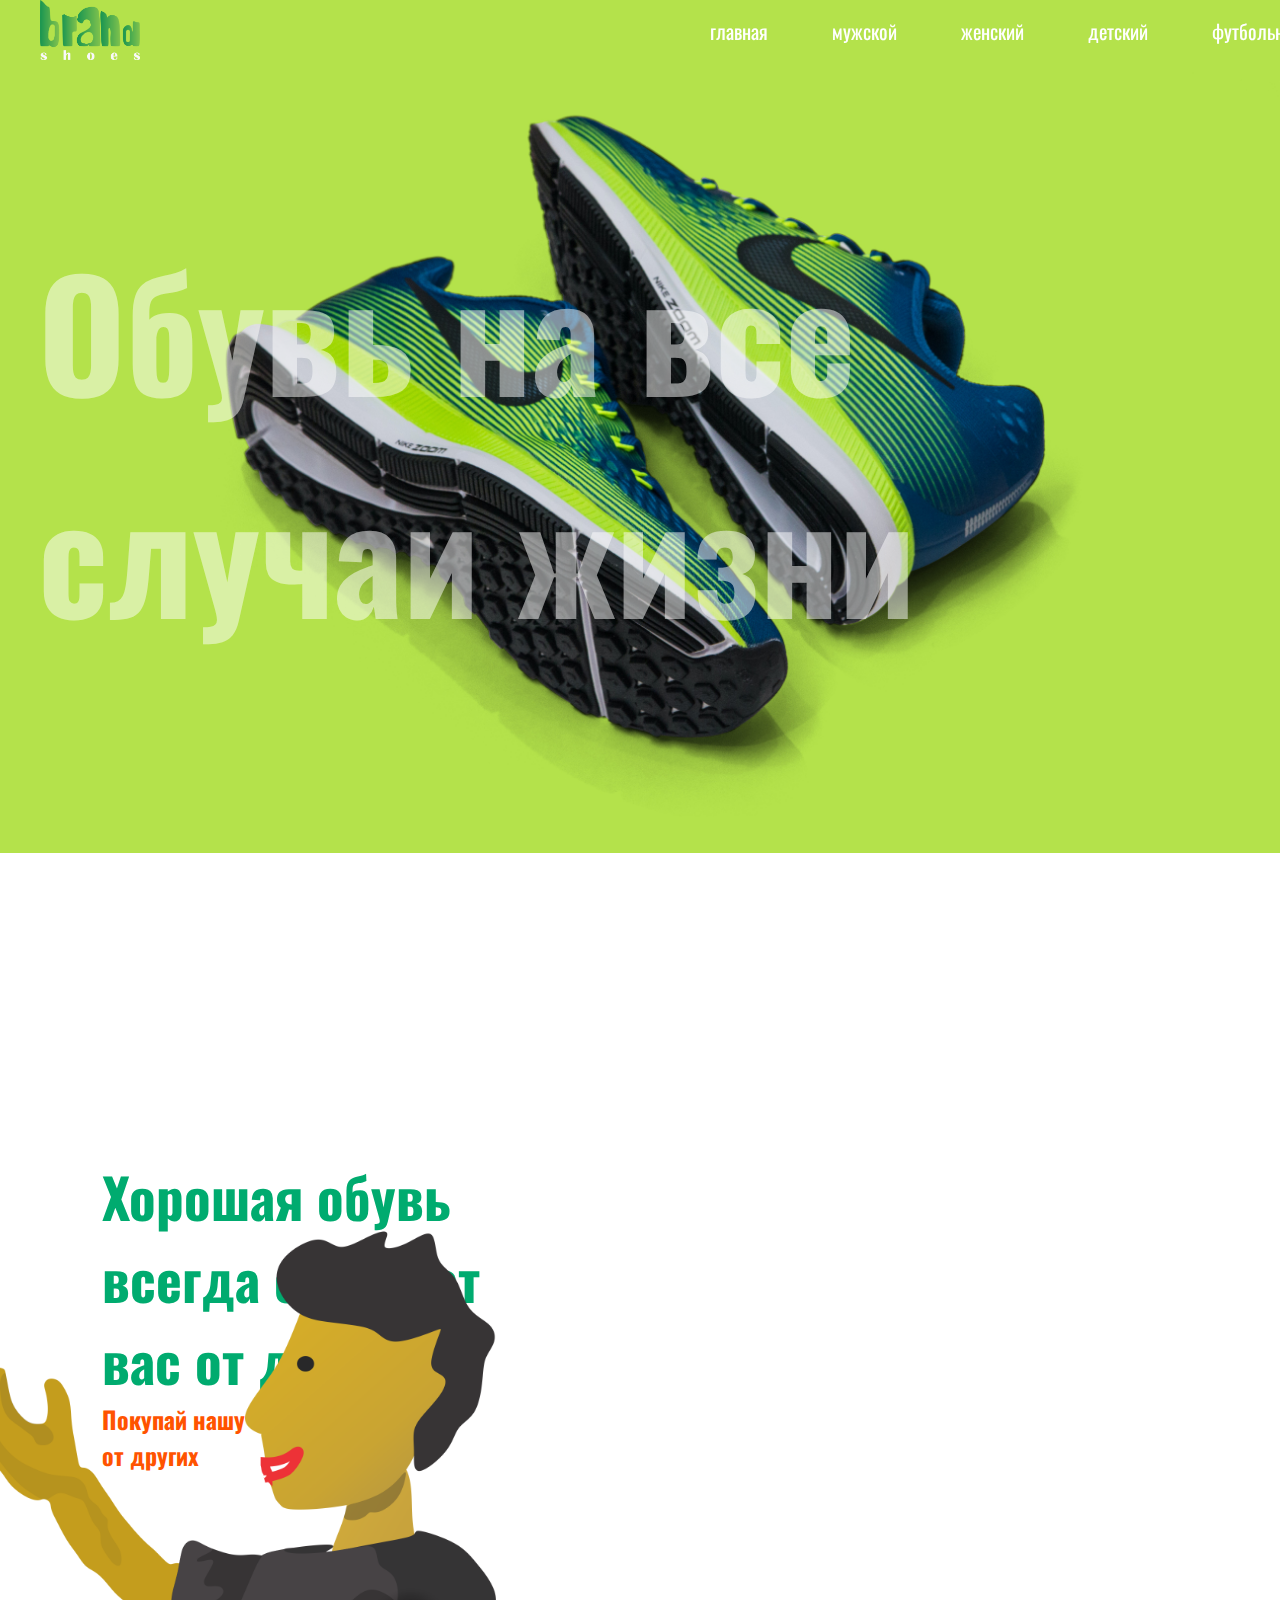
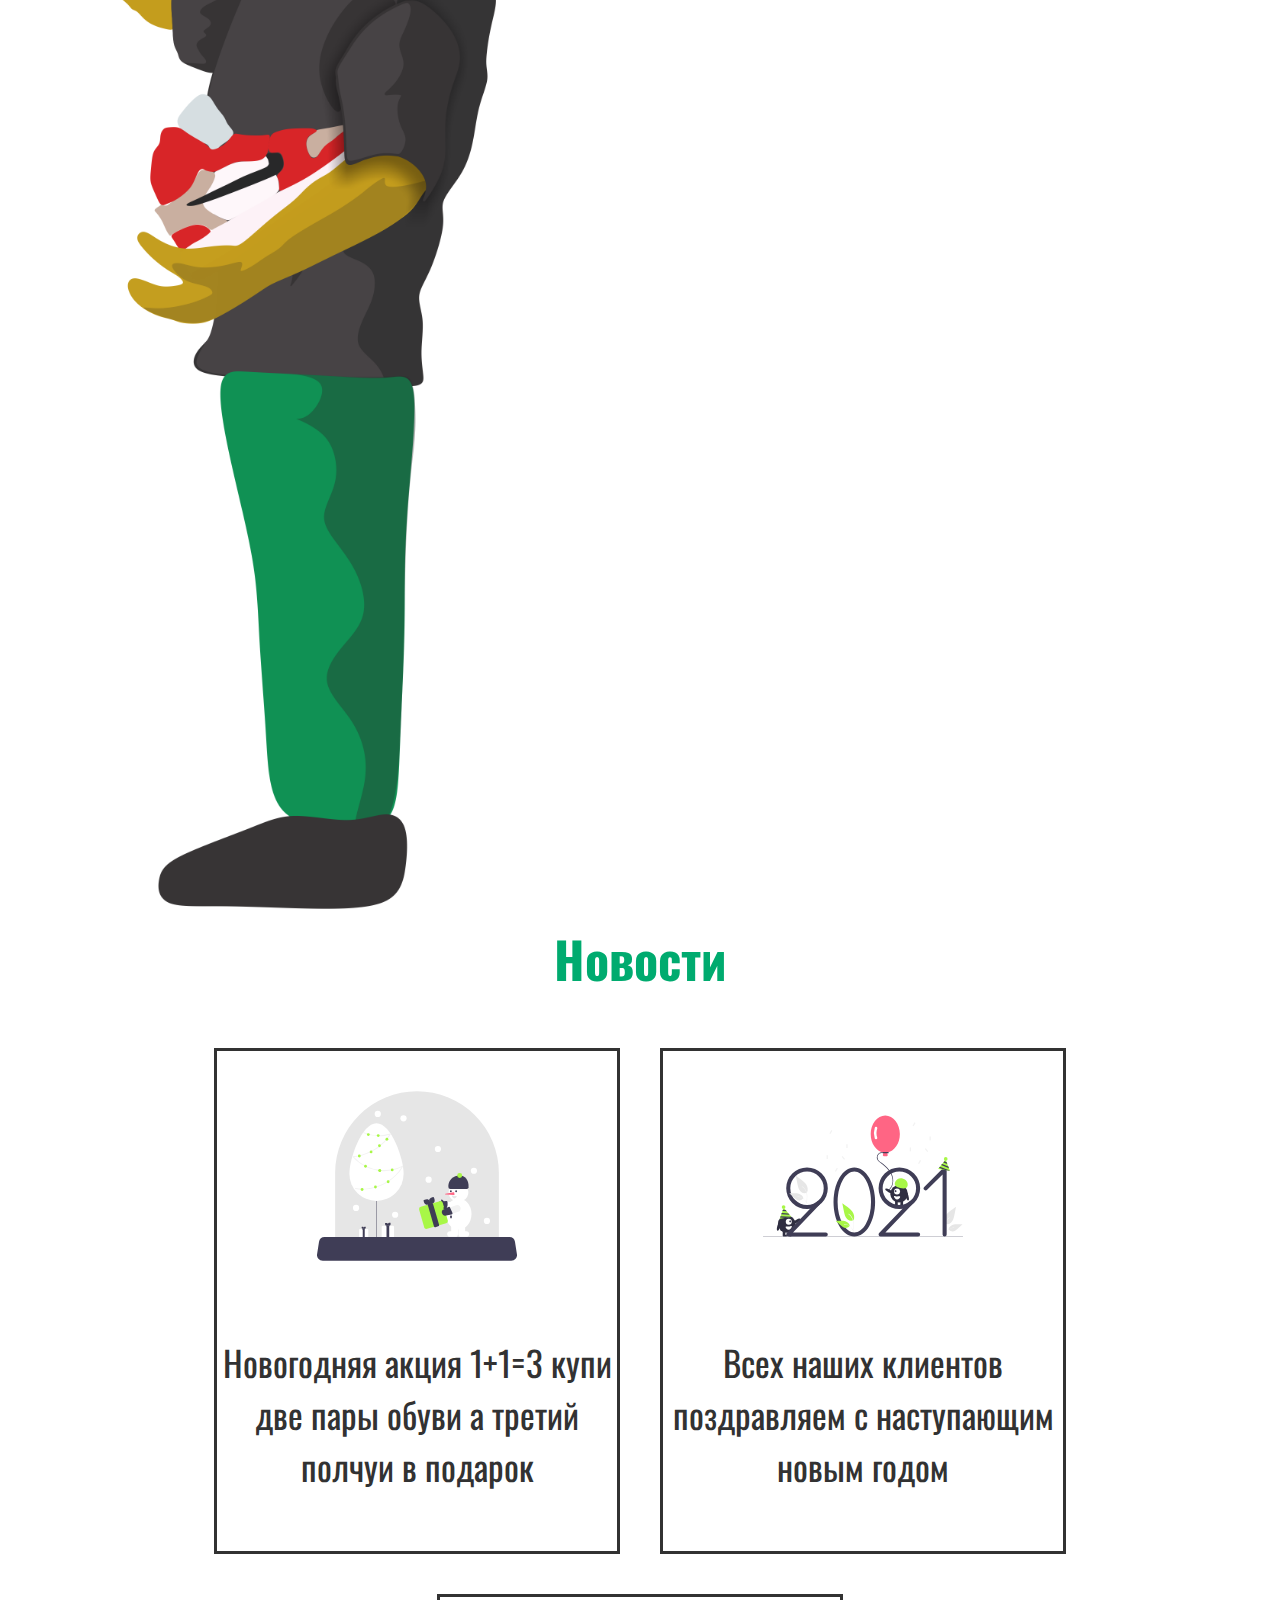
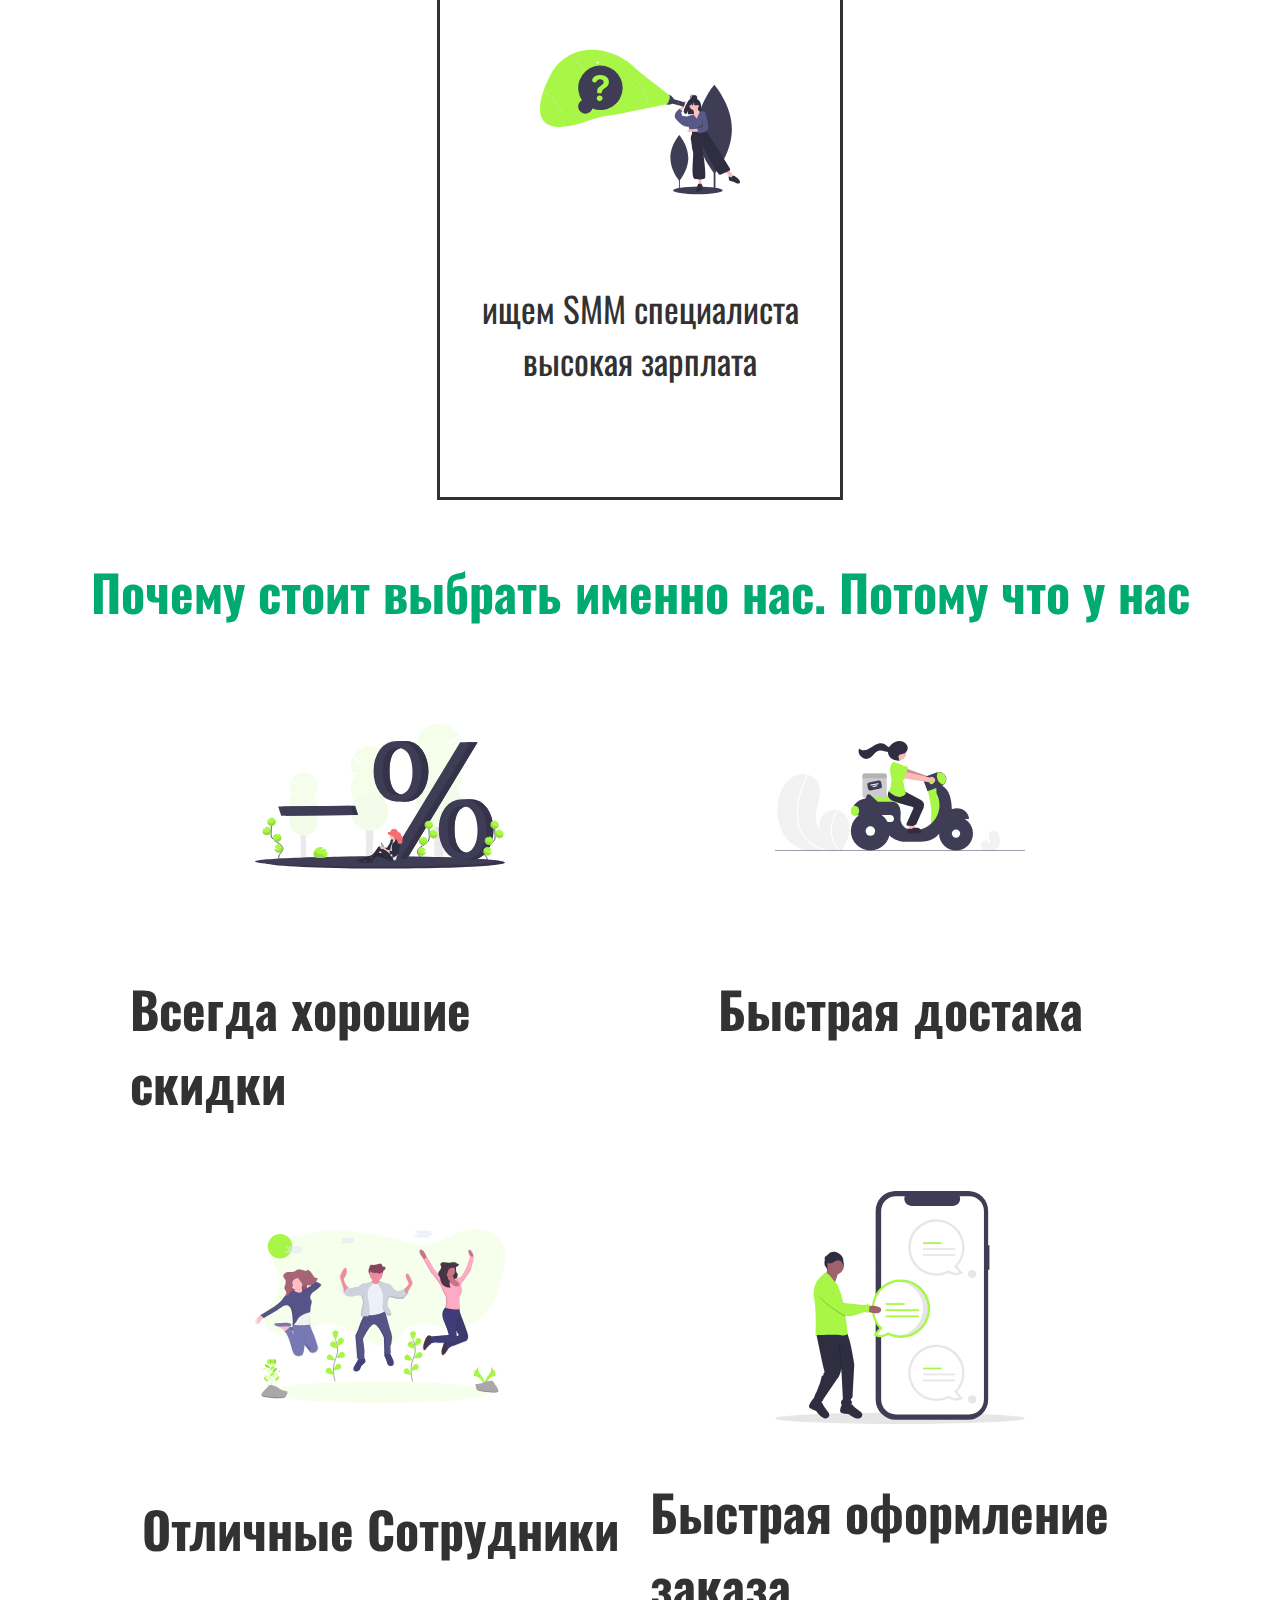
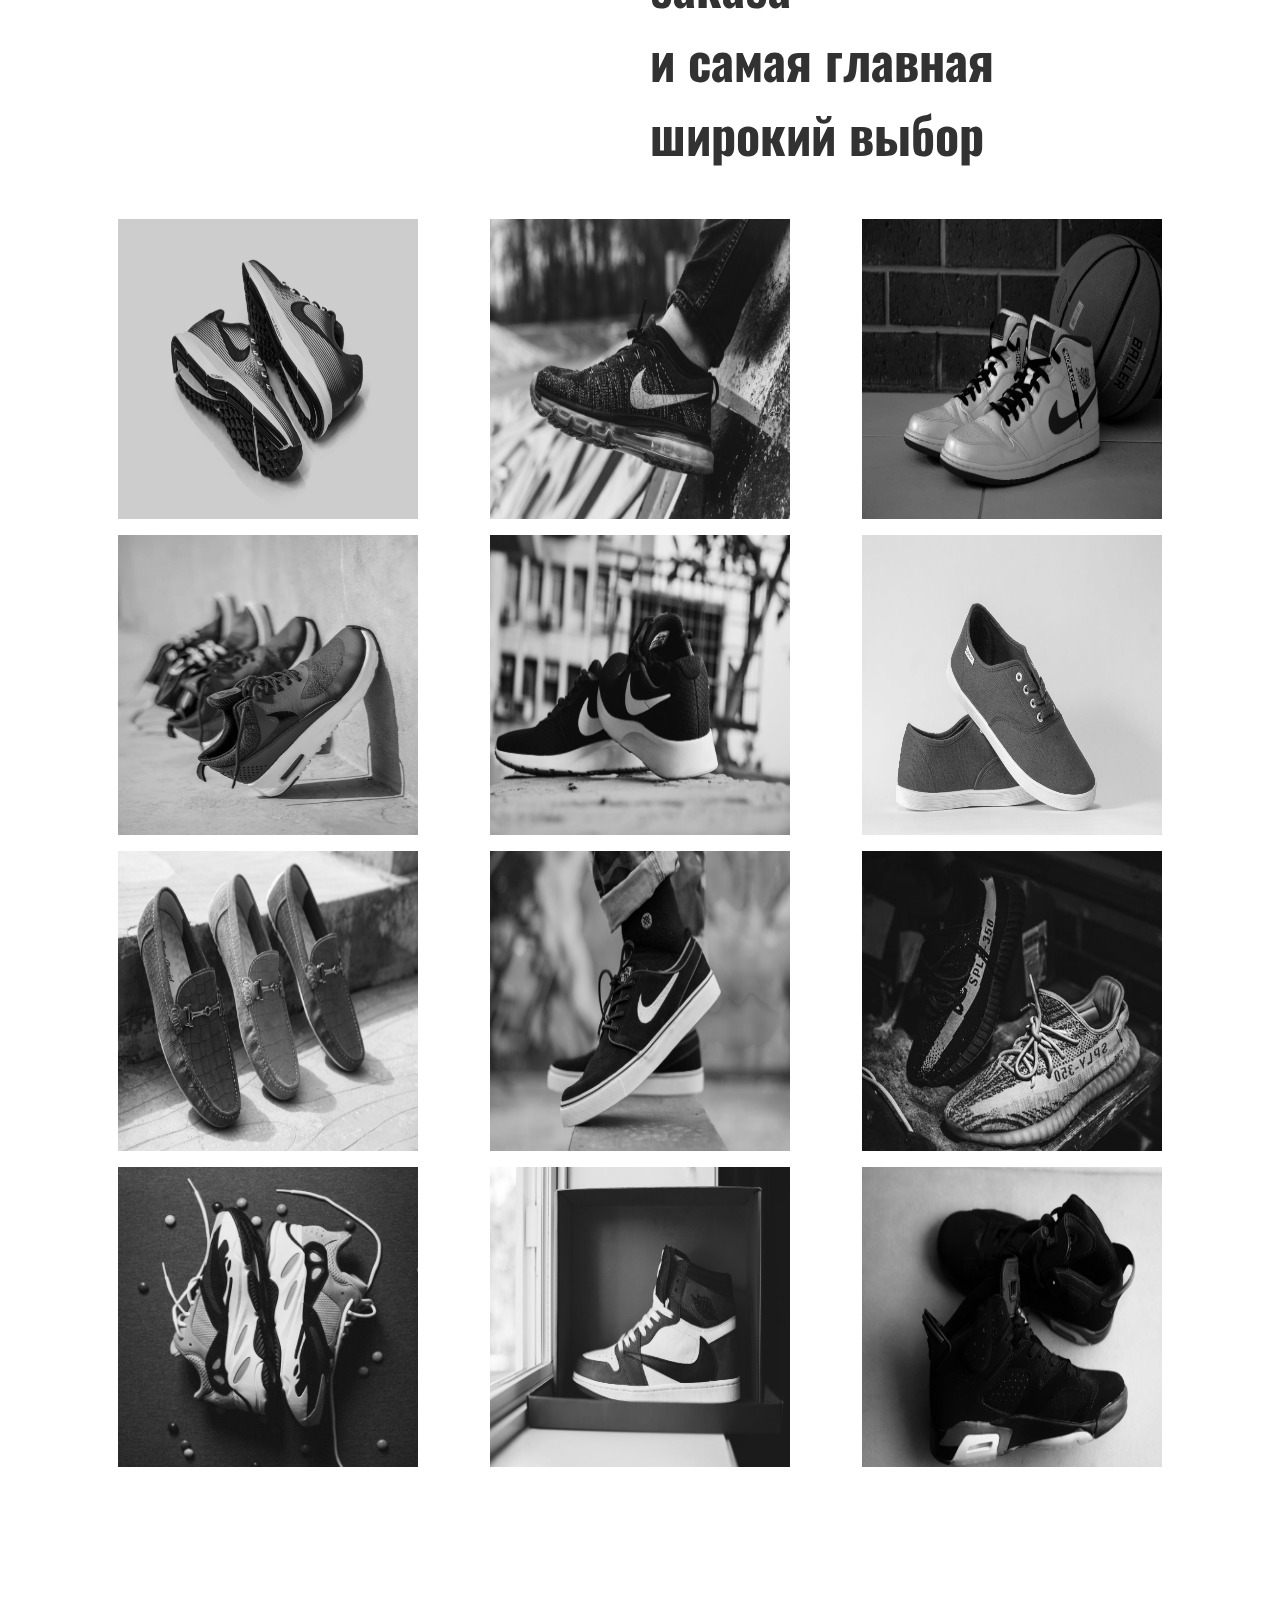
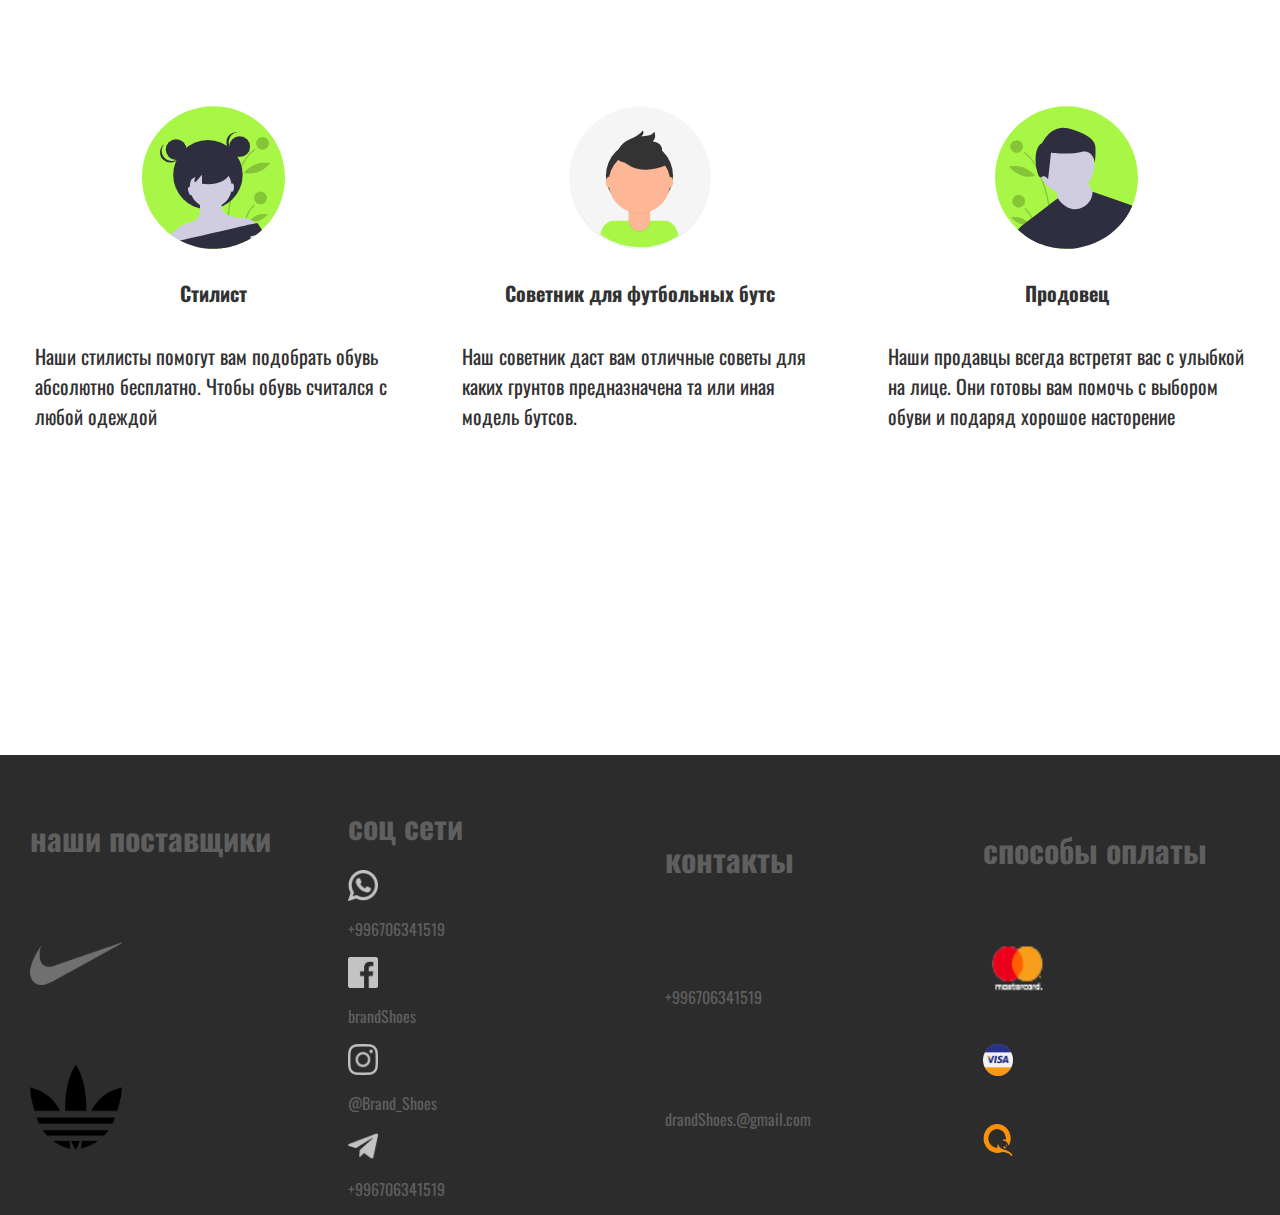
<file: index.html>
<!DOCTYPE html>
<html lang="ru">
<head>
	<meta charset="UTF-8">
	<meta name="viewport" content="width=device-width, initial-scale=1.0">
	<link rel="stylesheet" type="text/css" href="main.css">
	<link rel="preconnect" href="https://fonts.gstatic.com">
	<link rel="preconnect" href="https://fonts.gstatic.com">
	<link href="https://fonts.googleapis.com/css2?family=Anton&family=Oswald&display=swap" rel="stylesheet">
	<title>brand shoes</title>
</head>
<body>
	<!-- баннер и навигация --> 
	<div id="menu">
		<img src="shoeslogo.png" alt="" id="logo">
		<ul>
			<a href="index.html"><li class="list">главная</li></a>
		 	<a href="man.html"><li class="list">мужской</li></a>
		 	<a href="woman.html"><li class="list">женский</li></a>
		 	<a href="kid.html"><li class="list">детский</li></a>
		 	<a href="sport.html"><li class="list">футбольный</li></a>
		</ul>
	</div>
	<!-- ====================== -->
	<!-- контент сайта --> 
	<div class="top">
		<img src="pexels-ray-piedra-1456706.jpg">
		<h1 id="text1">Обувь на все<br>случаи жизни</h1>
	</div>
	<br>
	<br>
	<br>
	<div id="container">
		<div id="text2">
			<h1>Хорошая обувь всегда отличает вас от других</h1>
			<h2>Покупай нашу обувь и отличайся <br>от других</h2>
		</div>
		<div class="content"><img src="content for shoes.png" id="img1"></div>
	</div>
	<div class="text5">
		<h1 class="text5">Новости</h1>
	</div>
	<div class="news">
		<div class="textOfNews">
			<img src="illusrator/undrawnewyear.svg" alt="" class="pictures">
			<p class="text6">Новогодняя акция 1+1=3 купи две пары обуви а третий полчуи в подарок</p>
		</div>
		<div class="textOfNews">
			<img src="illusrator/undraw_happy_2021_h01d.svg" alt="" class="pictures">
			<p class="text6">Всех наших клиентов поздравляем с наступающим новым годом </p>
		</div>
		<div class="textOfNews">
			<img src="illusrator/undrawsearching.svg" alt="" class="pictures">
			<p class="text6">ищем SMM специалиста высокая зарплата</p>
		</div>
	</div>
	<div class="text5">
		<h1 class="text5">Почему стоит выбрать именно нас.      
		    Потому что у нас</h1>
	</div>
	<div class="aboutUs">
		<div class="contentAboutUs">
			<img src="illusrator/undraw%.svg" alt="" class="pictures">
			<p class="textAboutUs">Всегда хорошие скидки</p>
		</div>
		<div class="contentAboutUs">
			<img src="illusrator/undrawdostavka.svg" alt="" class="pictures">
			<p class="textAboutUs">Быстрая достака</p>
		</div>
		<div class="contentAboutUs">
			<img src="illusrator/undrawteam.svg" alt="" class="pictures">
			<p class="textAboutUs">Отличные Сотрудники</p>
		</div>
		<div class="contentAboutUs">
			<img src="illusrator/undrawzakaz.svg" alt="" class="pictures">
			<p class="textAboutUs">Быстрая оформление заказа 
				<br> и самая главная широкий выбор</p>
		</div>
	</div>
	<div class="boxflex">
		<img src="pexels-ray-piedra-1456706.jpg" alt="" class="flexbot">
		<img src="pexels-photo-786003.jpeg" alt="" class="flexbot">
		<img src="3.jpeg" alt="" class="flexbot">
		<img src="4.jpeg" alt="" class="flexbot">
		<img src="5.jpeg" alt="" class="flexbot">
		<img src="6.jpg" alt="" class="flexbot">
		<img src="7.jpeg" alt="" class="flexbot">
		<img src="8.jpeg" alt="" class="flexbot">
		<img src="9.jpeg" alt="" class="flexbot">
		<img src="10.jpeg" alt="" class="flexbot">
		<img src="11.jpeg" alt="" class="flexbot">
		<img src="12.jpeg" alt="" class="flexbot">
	</div>
	<div class="team">
		<div class="contentOfTeam">
			<img class="workers" src="illusrator/undraw_female_avatar_w3jk.svg">
			<!-- #A8F747 -->
			<h1 class="textOfworkers">Стилист</h1>
			<p class="textOfworkers">Наши стилисты помогут вам подобрать обувь абсолютно бесплатно. Чтобы обувь считался с любой одеждой</p>
		</div>
		<div class="contentOfTeam">
			<img class="workers" src="illusrator/undraw_profile_pic_ic5t.svg">
			<!-- #A8F747 -->
			<h1 class="textOfworkers">Советник для футбольных бутс</h1>
			<p class="textOfworkers">Наш советник даст вам отличные советы для каких грунтов предназначена та или иная модель бутсов.</p>
		</div>
		<div class="contentOfTeam">
			<img class="workers" src="illusrator/undraw_male_avatar_323b.svg">
			<!-- #A8F747 -->
			<h1 class="textOfworkers">Продовец</h1>
			<p class="textOfworkers">Наши продавцы всегда встретят вас с улыбкой на лице. Они готовы вам помочь с выбором обуви и подаряд хорошое насторение</p>
		</div>
	</div>
	<!-- ================= -->
	<!-- футер сайта --> 
	<div class="foter">
		<div class="contentfoter">
			<div class="content1">
				<h1 class="text3">наши поставщики</h1>
				<img src="iconPng/icons8-nike-144.png" alt="" class="iconbrans">
				<img src="iconPng/icons8-adidas-trefoil-150.png" alt="" class="iconbrans">
			</div>
			 <div class="content1">
			 	<h1 class="text3">соц сети</h1>
                 <img src="iconPng/whatsapp.png" class="icon"><p class="text4">+996706341519</p>
                 <img src="iconPng/facebook (1).png" class="icon"><p class="text4">brandShoes</p>
                 <img src="iconPng/instagram (1).png" class="icon"><p class="text4">@Brand_Shoes</p>
                 <img src="iconPng/telegram.png" class="icon"><p class="text4">+996706341519</p>
			 </div>
			 <div class="content1">
			 	<h1 class="text3">контакты</h1>
			 		<p class="text4">+996706341519</p>
			 		<p class="text4">drandShoes.@gmail.com</p>
			 </div>
			 <div class="content1">
			 	<h1 class="text3">способы оплаты</h1>
			 	<img src="iconPng/mastercard.png" alt="" class="icon1">
			 	<img src="iconPng/visa.png" alt="" class="icon2">
			 	<img src="iconPng/icons8-qiwi-50.png" alt="" class="icon2">
			 </div>
		</div>
	</div>
	<!-- ================ -->
</body>
</html>
</file>
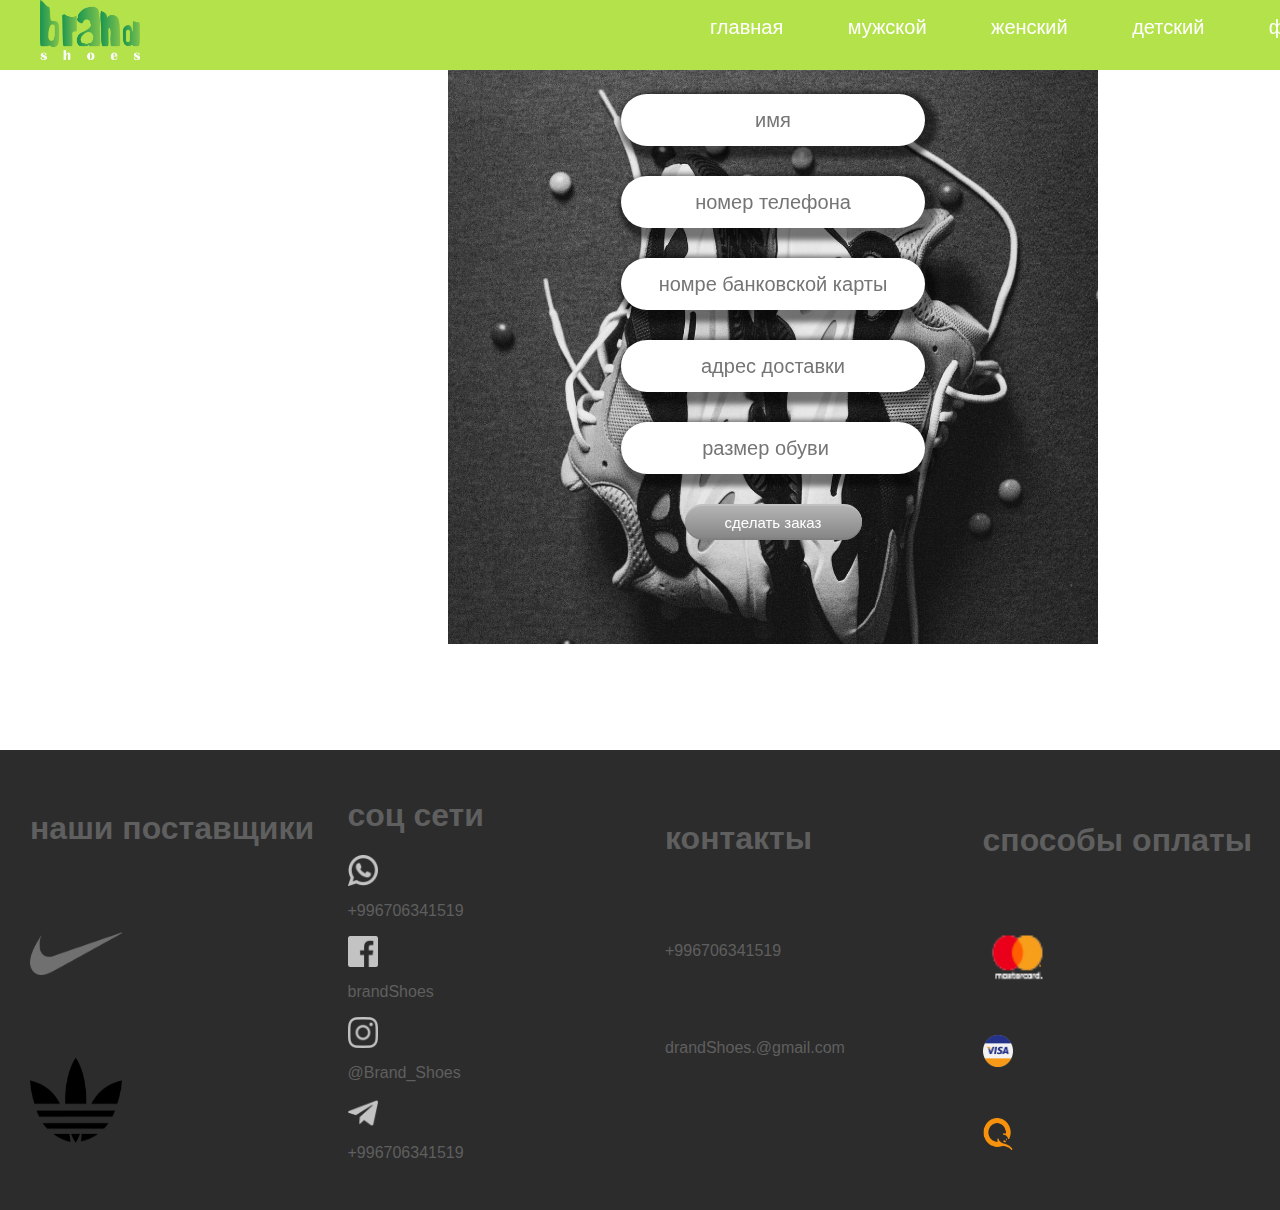
<file: form.html>
<!DOCTYPE html>
<html lang="en">
<head>
	<meta charset="UTF-8">
	<meta name="viewport" content="width=device-width, initial-scale=1.0">
	<link rel="stylesheet" type="text/css" href="main.css">
	<title>buy</title>
</head>
<body>
	<div id="menu">
		<img src="shoeslogo.png" alt="" id="logo">
		<ul>
			<a href="index.html"><li class="list">главная</li></a>
		 	<a href="man.html"><li class="list">мужской</li></a>
		 	<a href="woman.html"><li class="list">женский</li></a>
		 	<a href="kid.html"><li class="list">детский</li></a>
		 	<a href="sport.html"><li class="list">футбольный</li></a>
		</ul>
	</div>
		<div class="formcontain">
			<form>
				<input type="text" name="username" placeholder="имя">
				<input type="text" name="usernumber" placeholder="номер телефона">
				<input type="text" name="userbanknum" placeholder="номре банковской карты">
				<input type="text" name="useraddres" placeholder="адрес доставки">
				<input type="number" name="usersize" placeholder="размер обуви">
				<button>сделать заказ</button>
			</form>
	</div>
	<section>
			<div class="foter">
		<div class="contentfoter">
			<div class="content1">
				<h1 class="text3">наши поставщики</h1>
				<img src="iconPng/icons8-nike-144.png" alt="" class="iconbrans">
				<img src="iconPng/icons8-adidas-trefoil-150.png" alt="" class="iconbrans">
			</div>
			 <div class="content1">
			 	<h1 class="text3">соц сети</h1>
                 <img src="iconPng/whatsapp.png" class="icon"><p class="text4">+996706341519</p>
                 <img src="iconPng/facebook (1).png" class="icon"><p class="text4">brandShoes</p>
                 <img src="iconPng/instagram (1).png" class="icon"><p class="text4">@Brand_Shoes</p>
                 <img src="iconPng/telegram.png" class="icon"><p class="text4">+996706341519</p>
			 </div>
			 <div class="content1">
			 	<h1 class="text3">контакты</h1>
			 		<p class="text4">+996706341519</p>
			 		<p class="text4">drandShoes.@gmail.com</p>
			 		<p class="text4"></p>
			 </div>
			 <div class="content1">
			 	<h1 class="text3">способы оплаты</h1>
			 	<img src="iconPng/mastercard.png" alt="" class="icon1">
			 	<img src="iconPng/visa.png" alt="" class="icon2">
			 	<img src="iconPng/icons8-qiwi-50.png" alt="" class="icon2">
			 </div>
		</div>
	</div>
	</section>


</body>
</html>
</file>
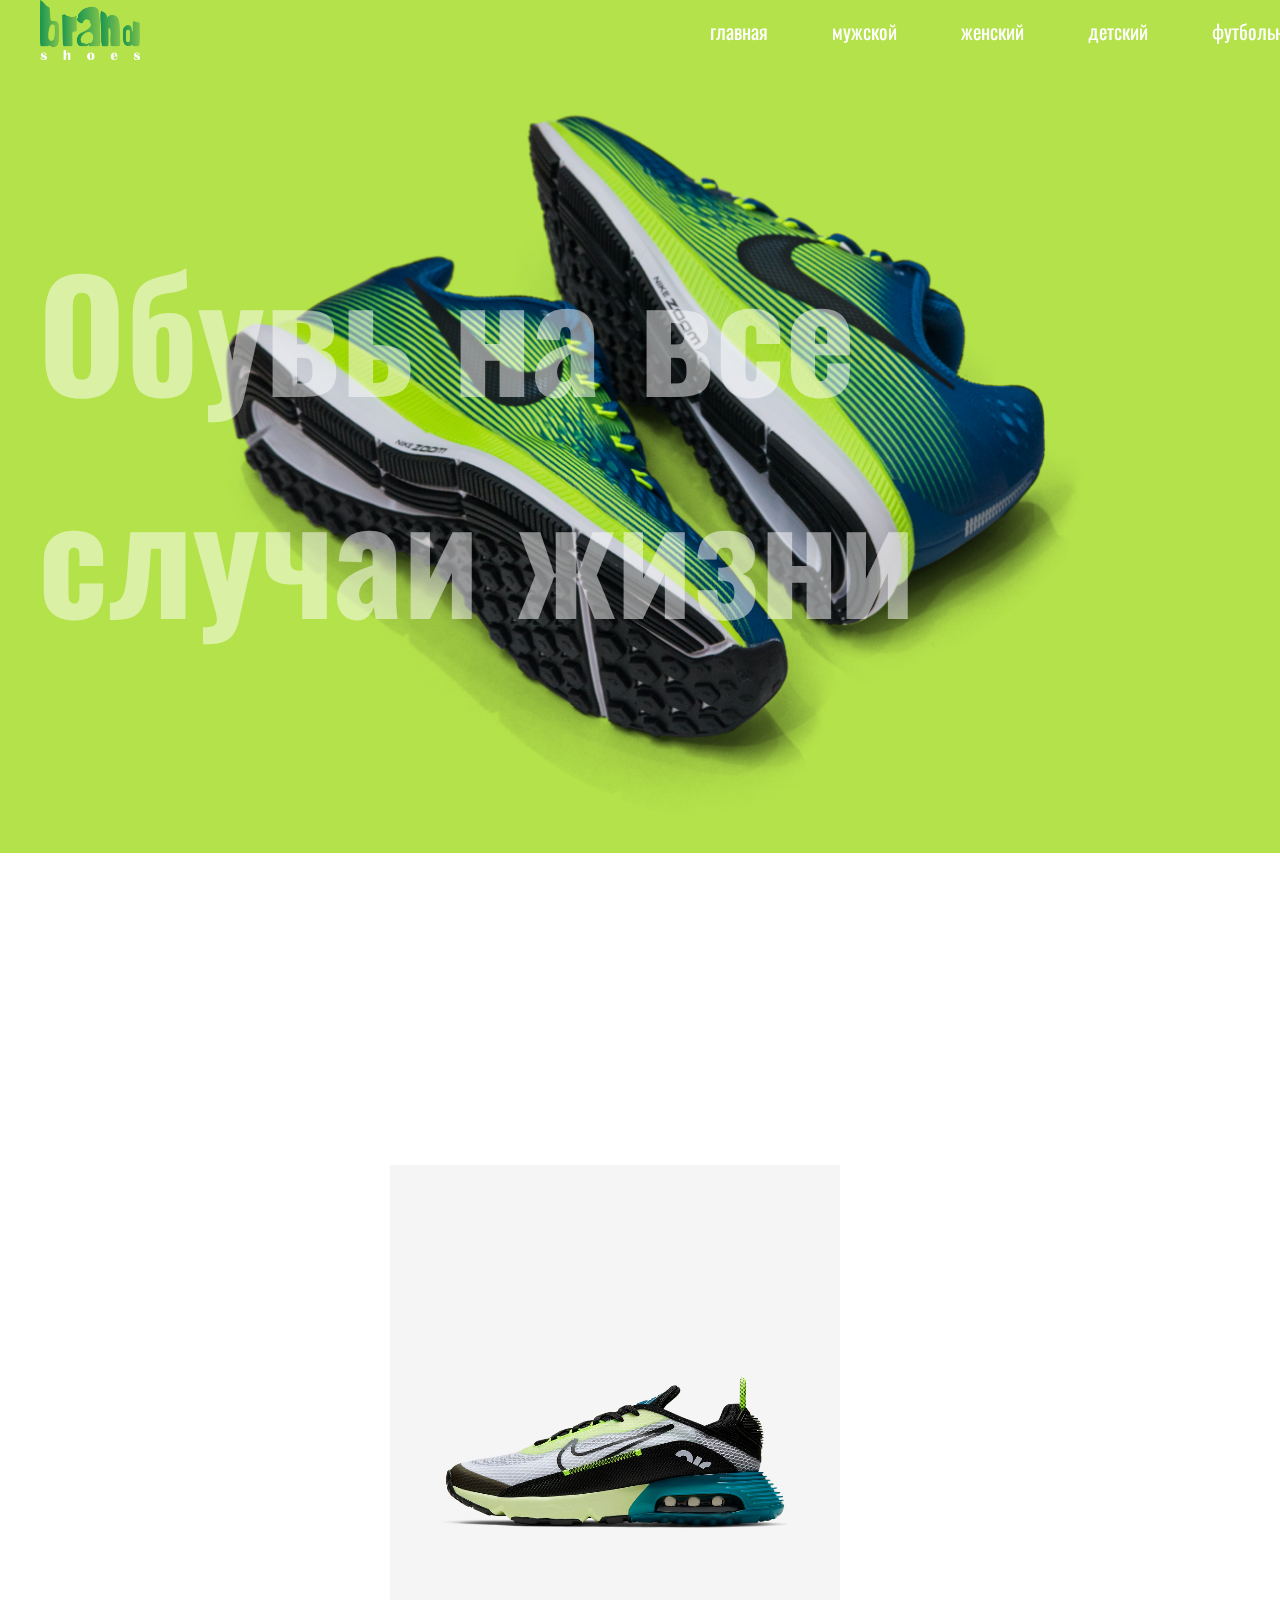
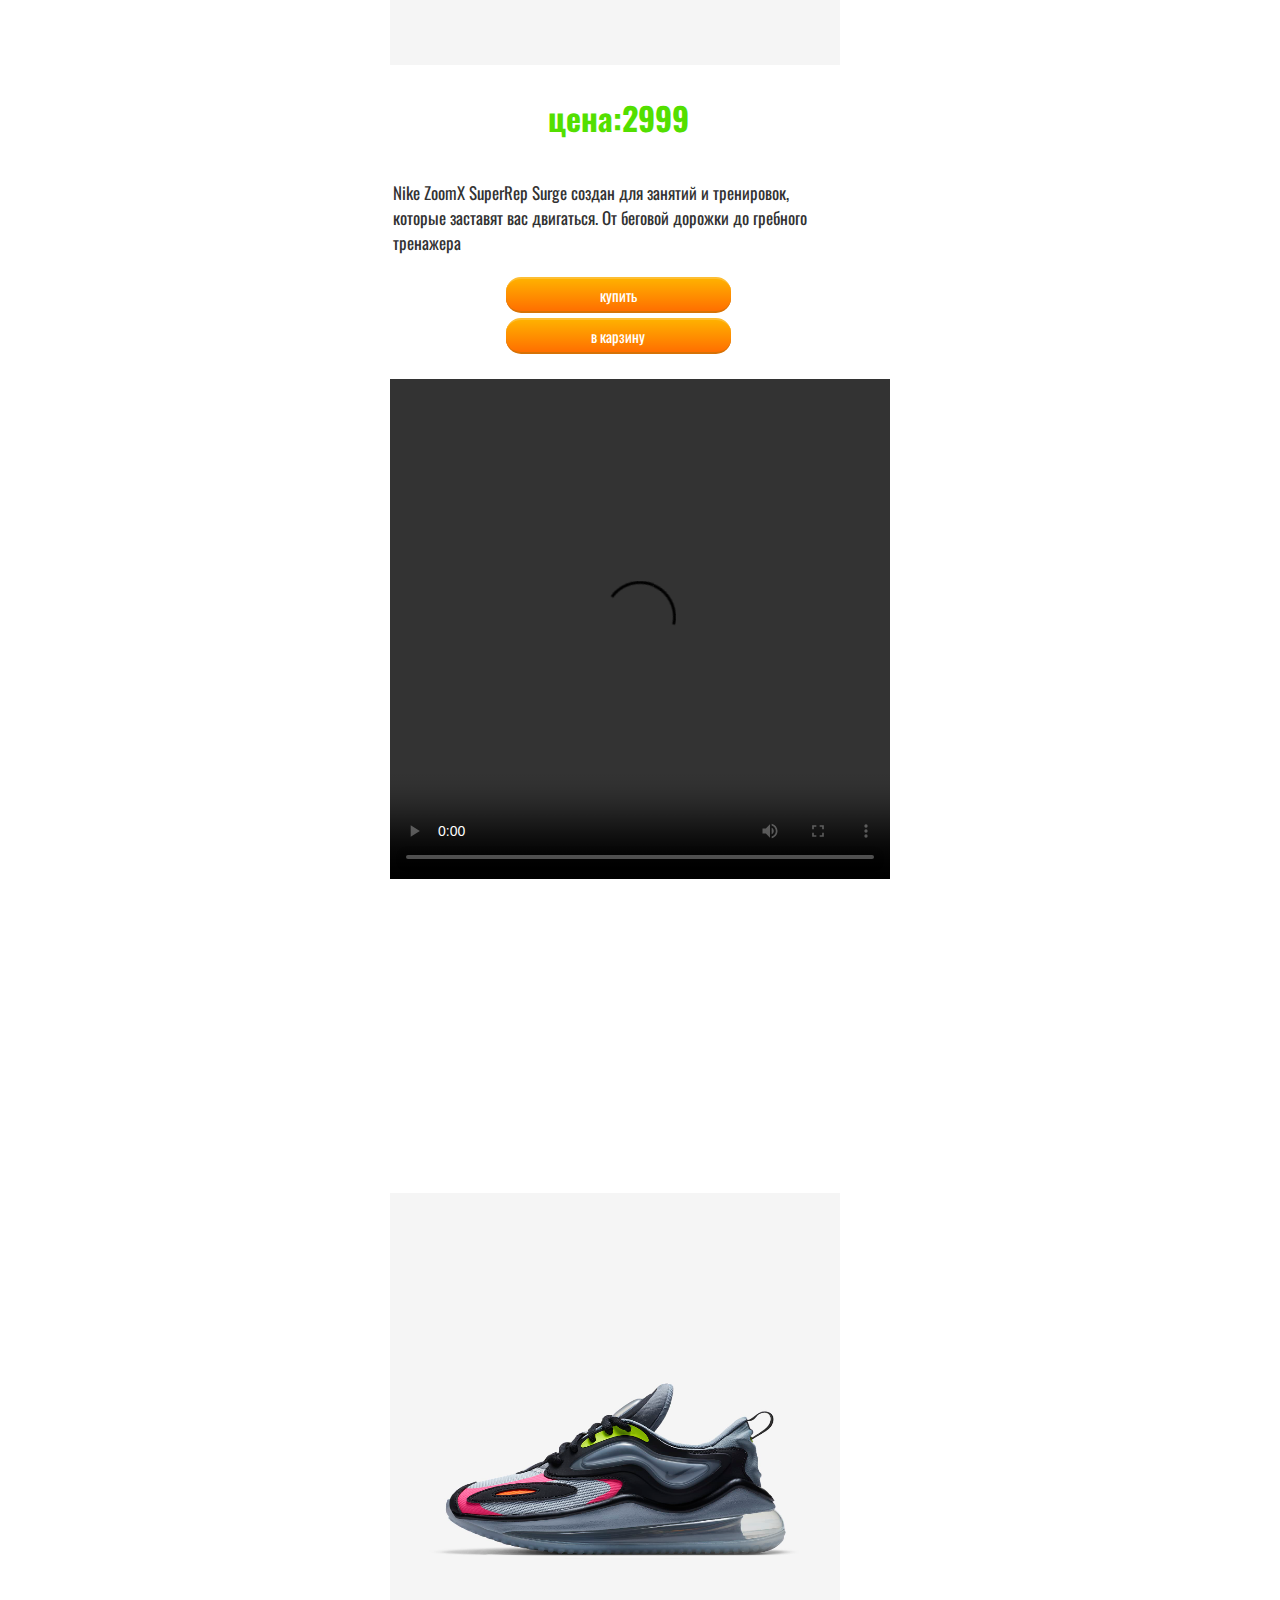
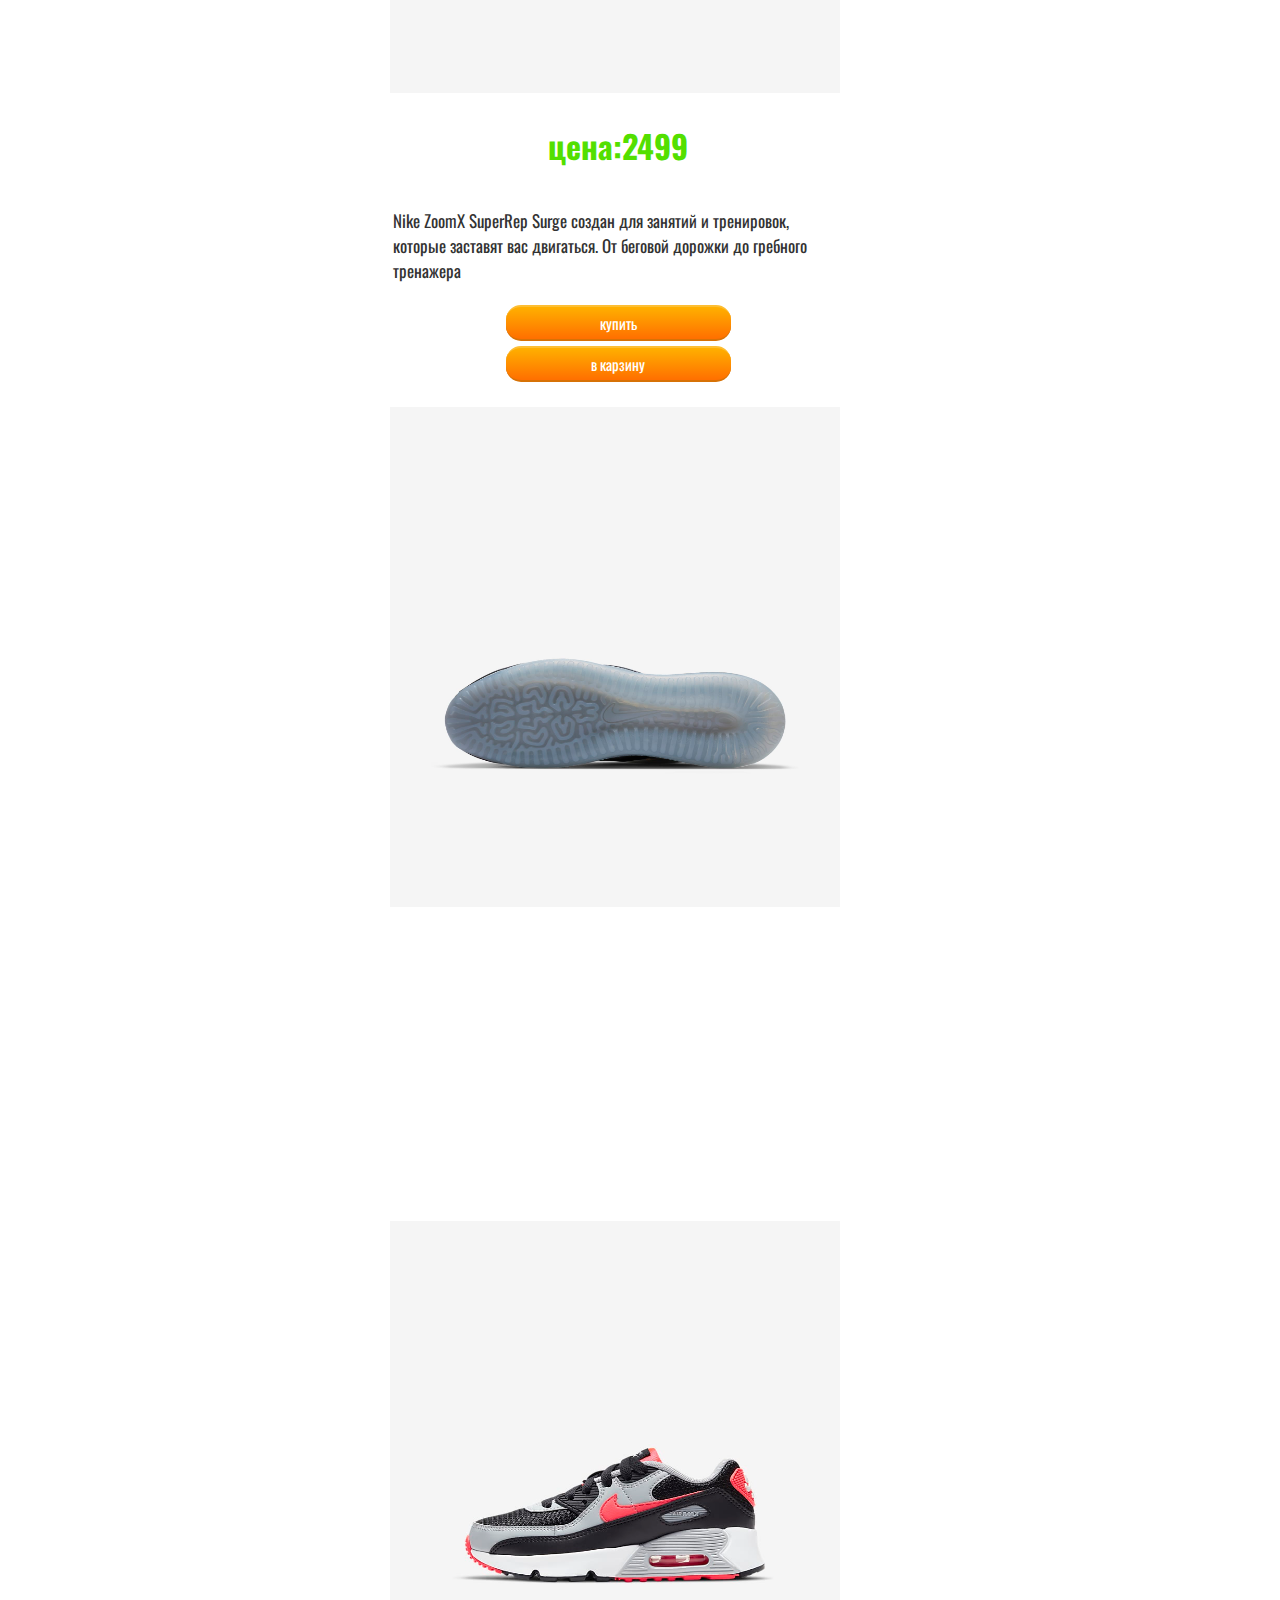
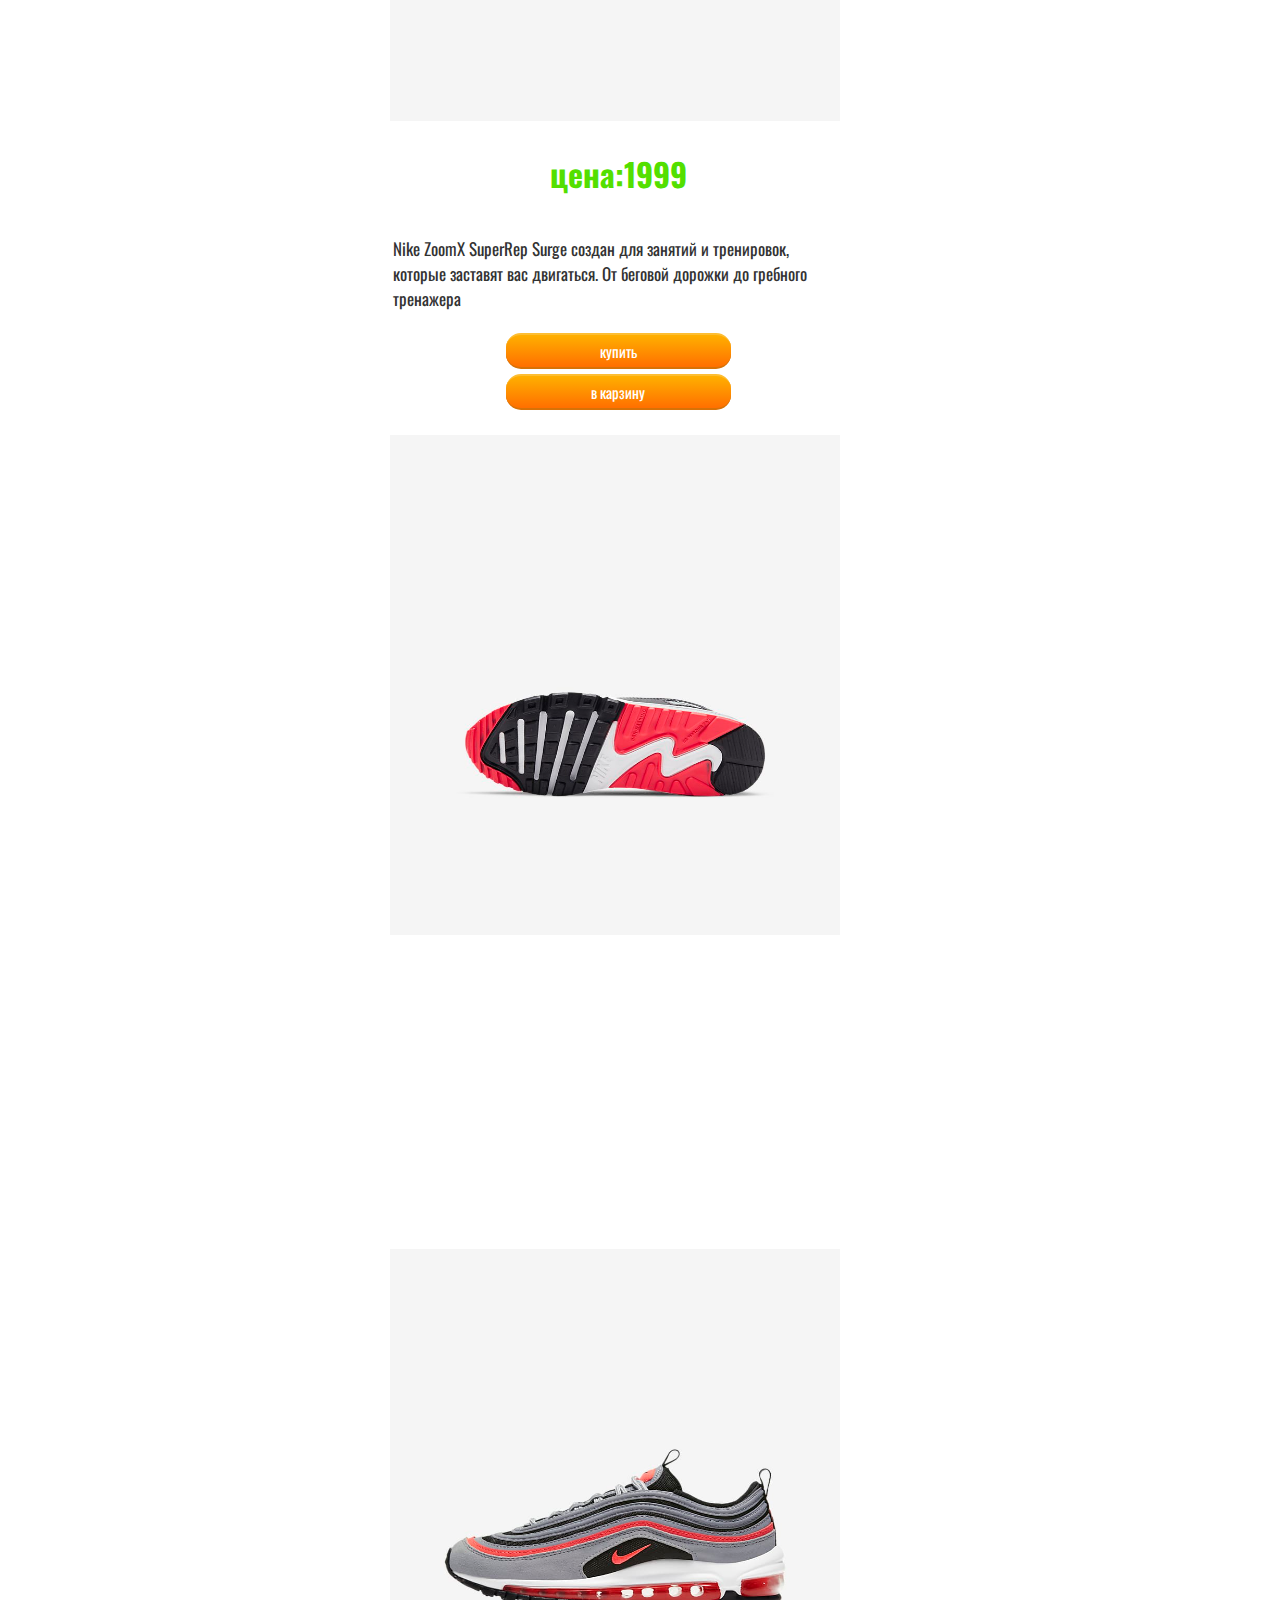
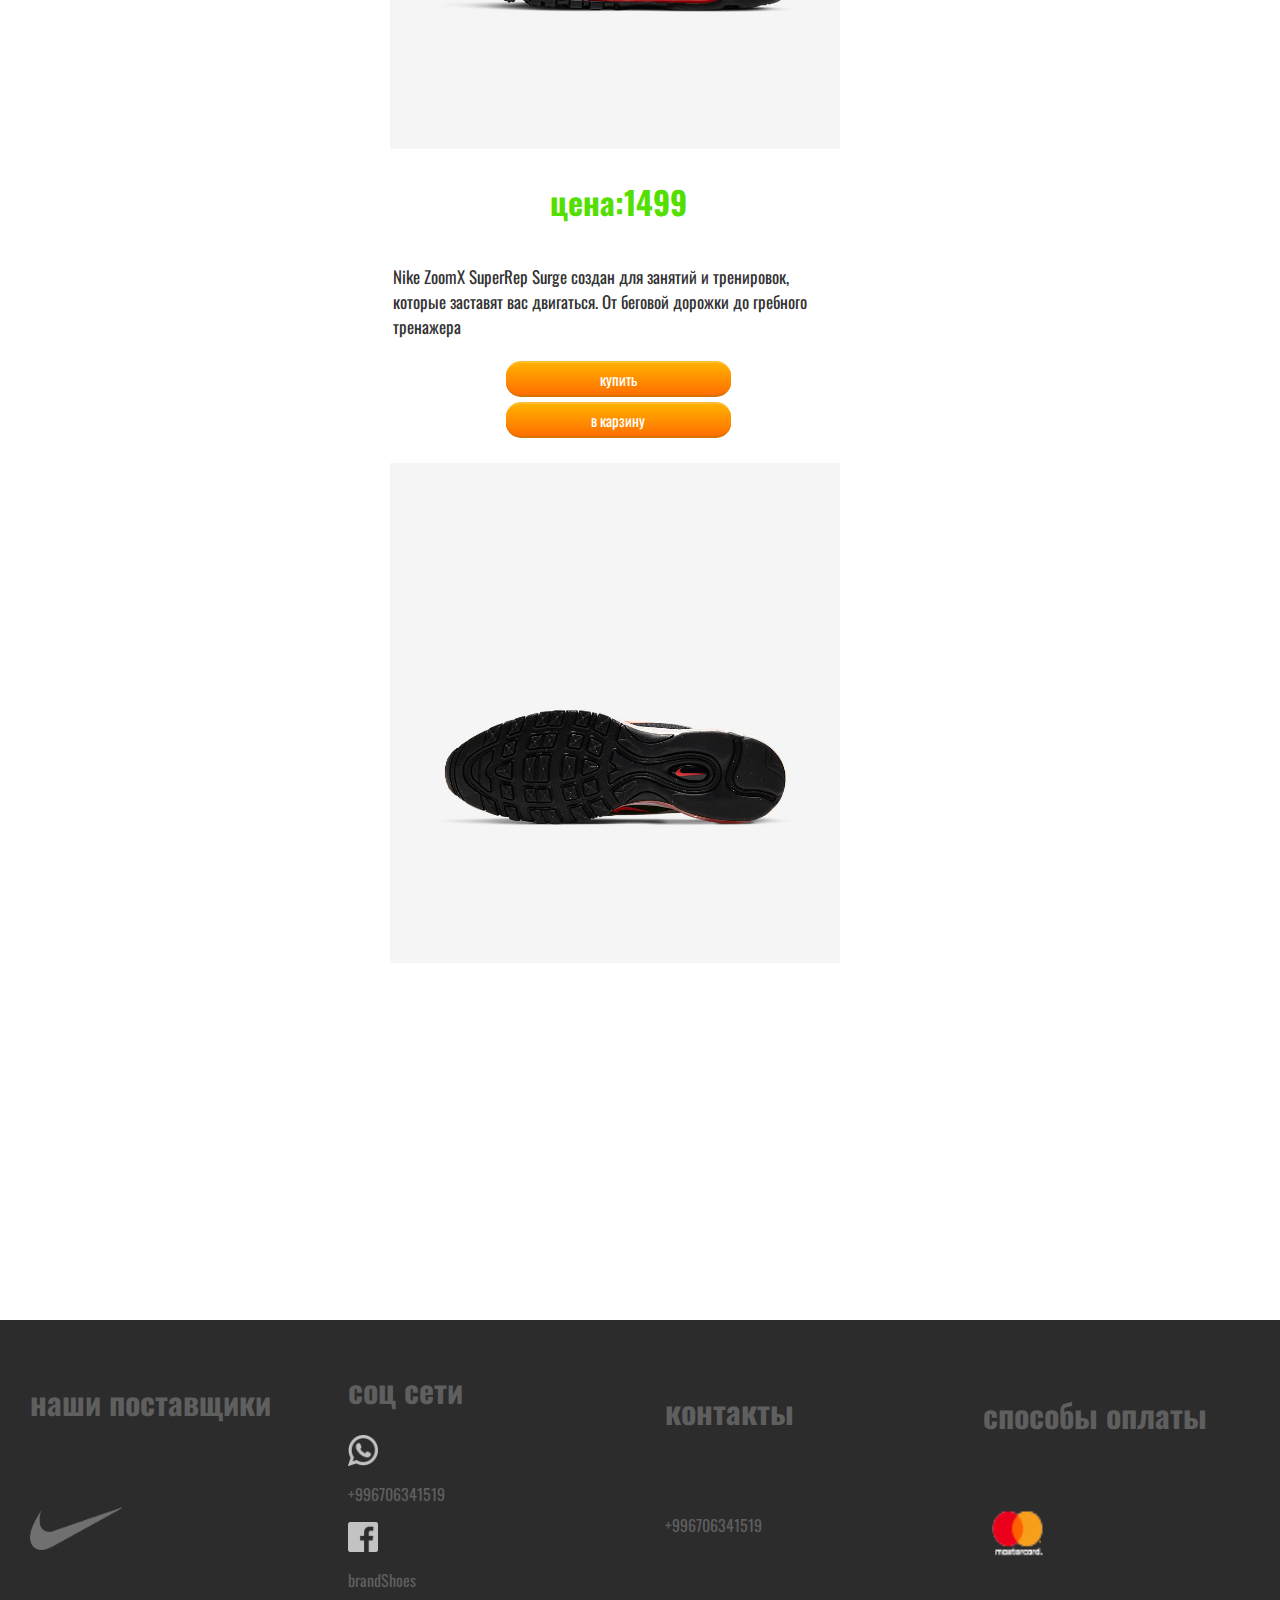
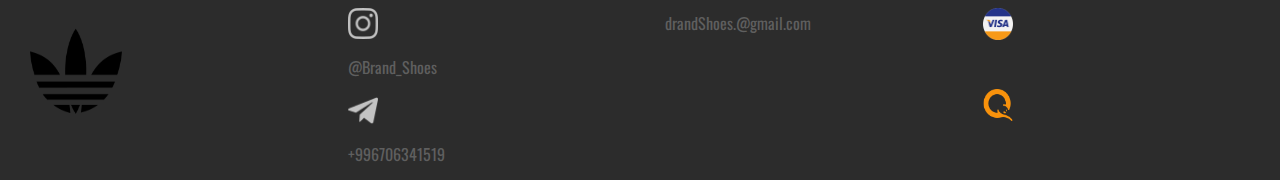
<file: kid.html>
<!DOCTYPE html>
<html lang="ru">
<head>
	<meta charset="UTF-8">
	<meta name="viewport" content="width=device-width, initial-scale=1.0">
	<link href="https://fonts.googleapis.com/css2?family=Anton&family=Oswald&display=swap" rel="stylesheet">
	<link rel="stylesheet" type="text/css" href="main.css">
	<title>for kids</title>
</head>
<body>
	<div id="menu">
		<img src="shoeslogo.png" alt="" id="logo">
		<ul>
			<a href="index.html"><li class="list">главная</li></a>
		 	<a href="man.html"><li class="list">мужской</li></a>
		 	<a href="woman.html"><li class="list">женский</li></a>
		 	<a href="kid.html"><li class="list">детский</li></a>
		 	<a href="sport.html"><li class="list">футбольный</li></a>
		</ul>
	</div>
	<div class="top">
		<img src="pexels-ray-piedra-1456706.jpg">
		<h1 id="text1">Обувь на все<br>случаи жизни</h1>
	</div>
	<div class="listOfshoes">
		<div class="contentOfList">
			<img src="img for kids/1.jpg" alt="" class="tovar">
			<div class="buttons">
				<h1 class="textoftovar">цена:2999</h1>
				<p class="diskription">Nike ZoomX SuperRep Surge создан для занятий и тренировок, которые заставят вас двигаться. От беговой дорожки до гребного тренажера </p>
				<button class="buy"><a href="form.html" class="buytr">купить</a></button>
				<button class="buy">в карзину</button>
			</div>
		</div>
		<div class="contentOfList">
			<video controls loop>
				<source src="https://static.nike.com/a/videos/q_90,vc_vp9/f193eee5-54ac-4178-aed3-522715f96256/video.webm" type="">
			</video>
		</div>
		<div class="contentOfList">
			<img src="img for kids/2.0.jpg" alt="" class="tovar">
			<div class="buttons">
				<h1 class="textoftovar">цена:2499</h1>
				<p class="diskription">Nike ZoomX SuperRep Surge создан для занятий и тренировок, которые заставят вас двигаться. От беговой дорожки до гребного тренажера </p>
				<button class="buy"><a href="form.html" class="buytr">купить</a></button>
				<button class="buy">в карзину</button>
			</div>
		</div>
		<div class="contentOfList">
			<img src="img for kids/2.1.jpg" alt="" class="tovar">
		</div>
		<div class="contentOfList">
			<img src="img for kids/3.0.jpg" alt="" class="tovar">
			<div class="buttons">
				<h1 class="textoftovar">цена:1999</h1>
				<p class="diskription">Nike ZoomX SuperRep Surge создан для занятий и тренировок, которые заставят вас двигаться. От беговой дорожки до гребного тренажера </p>
				<button class="buy"><a href="form.html" class="buytr">купить</a></button>
				<button class="buy">в карзину</button>
			</div>
		</div>
		<div class="contentOfList">
			<img src="img for kids/3.1.jpg" alt="" class="tovar">
		</div>
		<div class="contentOfList">
			<img src="img for kids/4.0.jpg" alt="" class="tovar">
			<div class="buttons">
				<h1 class="textoftovar">цена:1499</h1>
				<p class="diskription">Nike ZoomX SuperRep Surge создан для занятий и тренировок, которые заставят вас двигаться. От беговой дорожки до гребного тренажера </p>
				<button class="buy"><a href="form.html" class="buytr">купить</a></button>
				<button class="buy">в карзину</button>
			</div>
		</div>
		<div class="contentOfList">
			<img src="img for kids/4.1.jpg" alt="" class="tovar">
		</div>
	</div>
	<div class="foter">
		<div class="contentfoter">
			<div class="content1">
				<h1 class="text3">наши поставщики</h1>
				<img src="iconPng/icons8-nike-144.png" alt="" class="iconbrans">
				<img src="iconPng/icons8-adidas-trefoil-150.png" alt="" class="iconbrans">
			</div>
			 <div class="content1">
			 	<h1 class="text3">соц сети</h1>
                 <img src="iconPng/whatsapp.png" class="icon"><p class="text4">+996706341519</p>
                 <img src="iconPng/facebook (1).png" class="icon"><p class="text4">brandShoes</p>
                 <img src="iconPng/instagram (1).png" class="icon"><p class="text4">@Brand_Shoes</p>
                 <img src="iconPng/telegram.png" class="icon"><p class="text4">+996706341519</p>
			 </div>
			 <div class="content1">
			 	<h1 class="text3">контакты</h1>
			 		<p class="text4">+996706341519</p>
			 		<p class="text4">drandShoes.@gmail.com</p>
			 		<p class="text4"></p>
			 </div>
			 <div class="content1">
			 	<h1 class="text3">способы оплаты</h1>
			 	<img src="iconPng/mastercard.png" alt="" class="icon1">
			 	<img src="iconPng/visa.png" alt="" class="icon2">
			 	<img src="iconPng/icons8-qiwi-50.png" alt="" class="icon2">
			 </div>
		</div>
	</div>
</body>
</html>
</file>
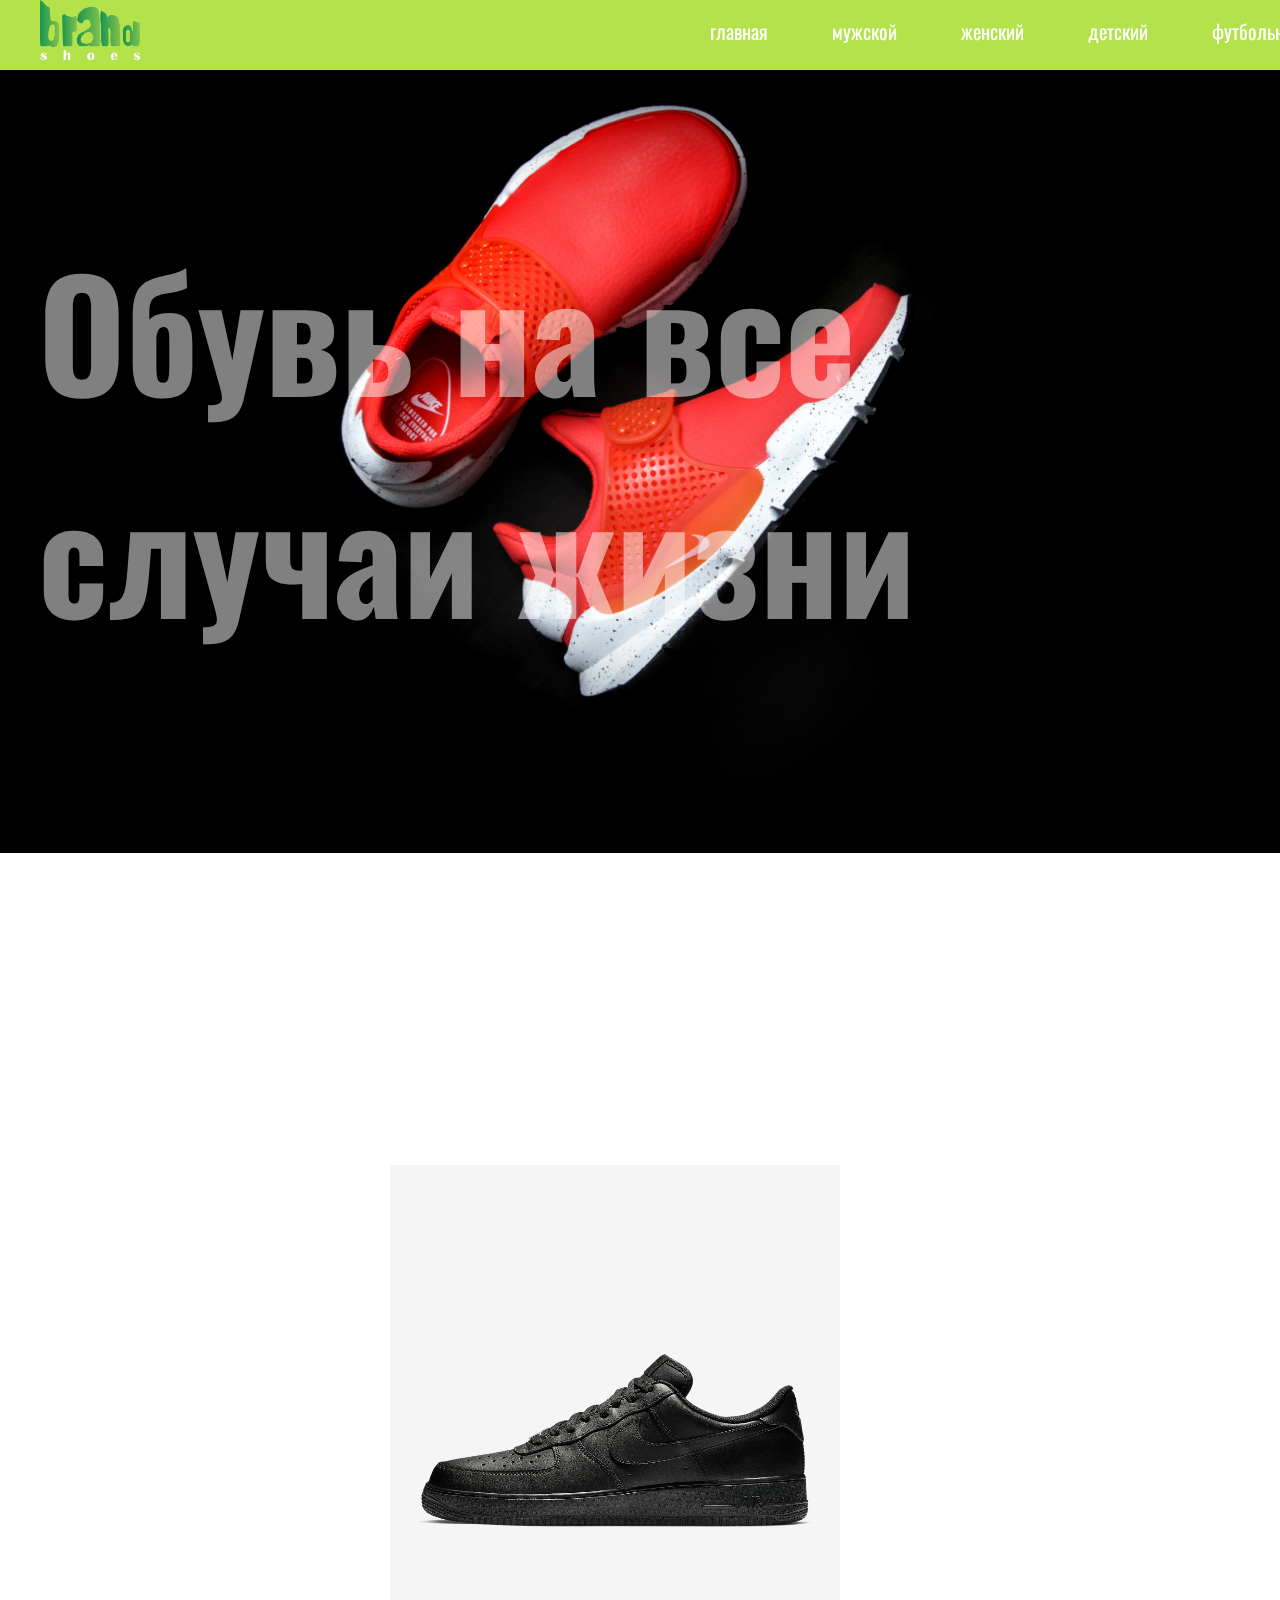
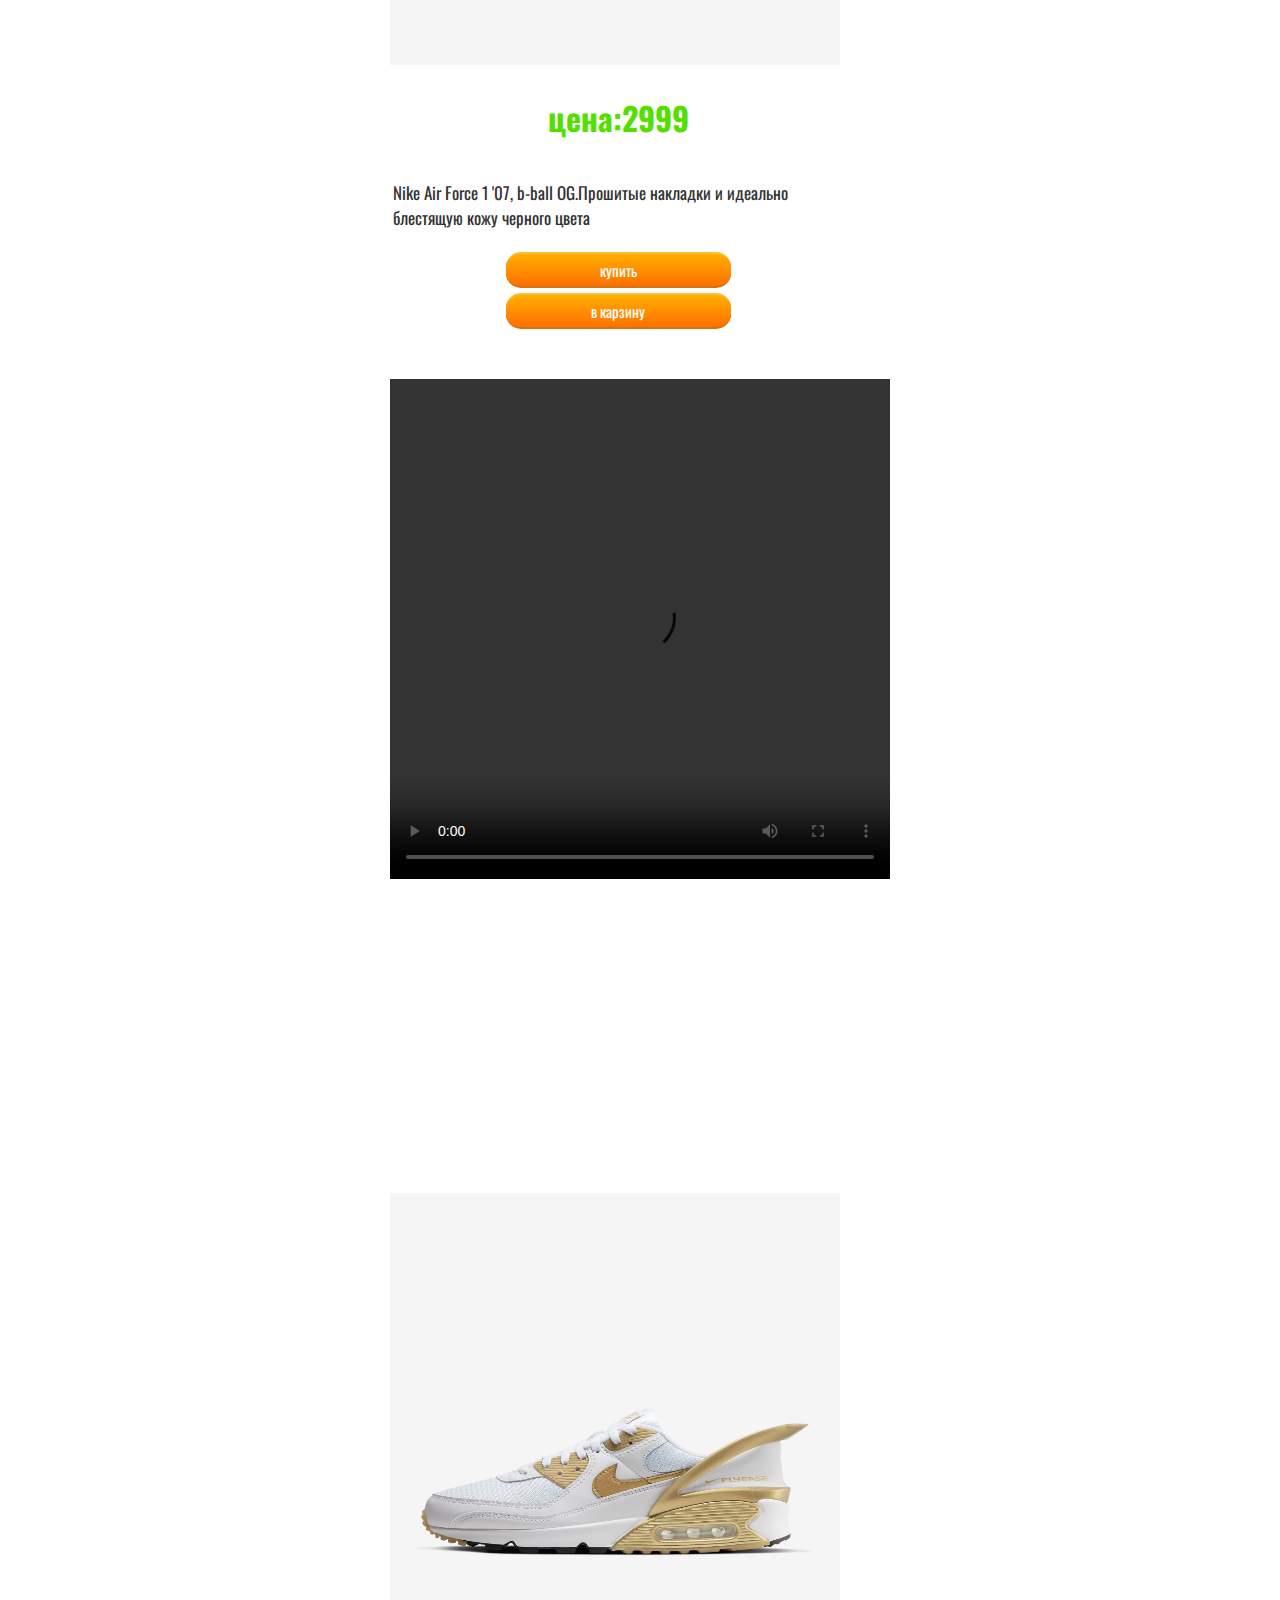
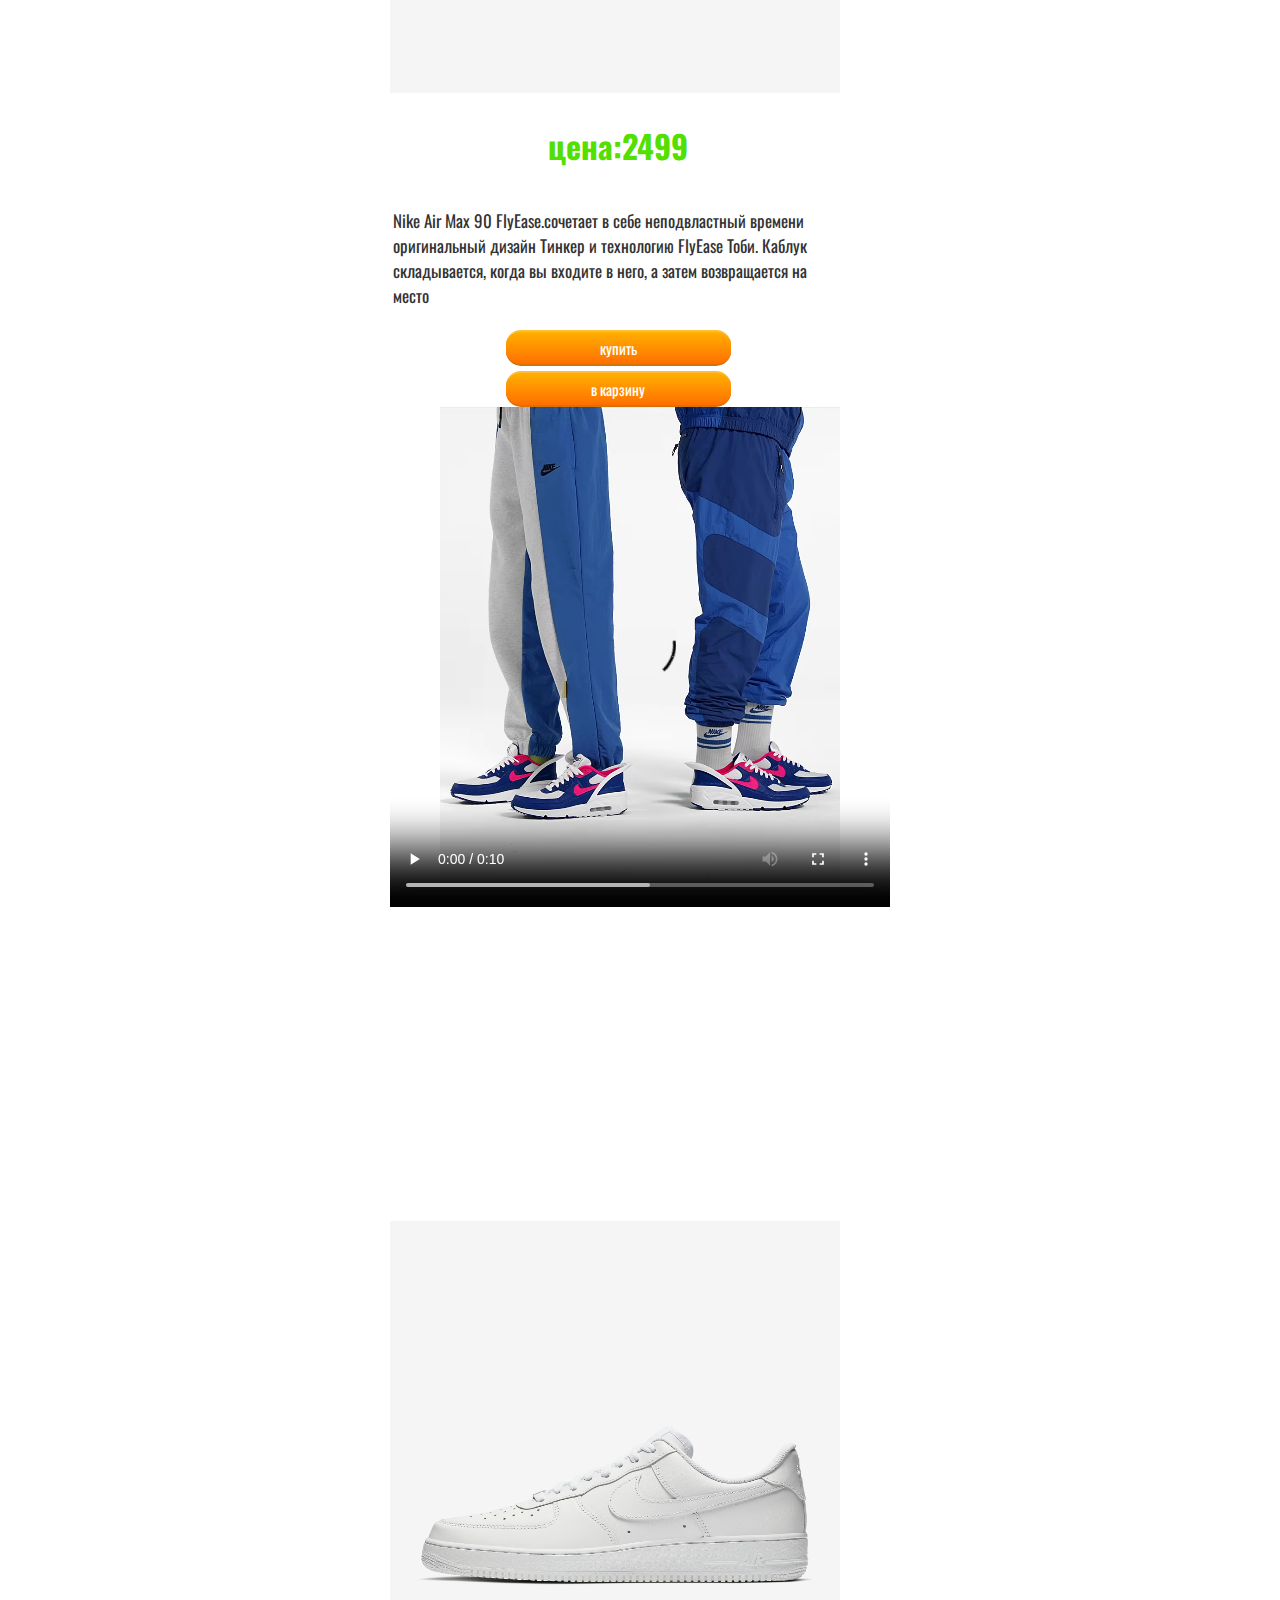
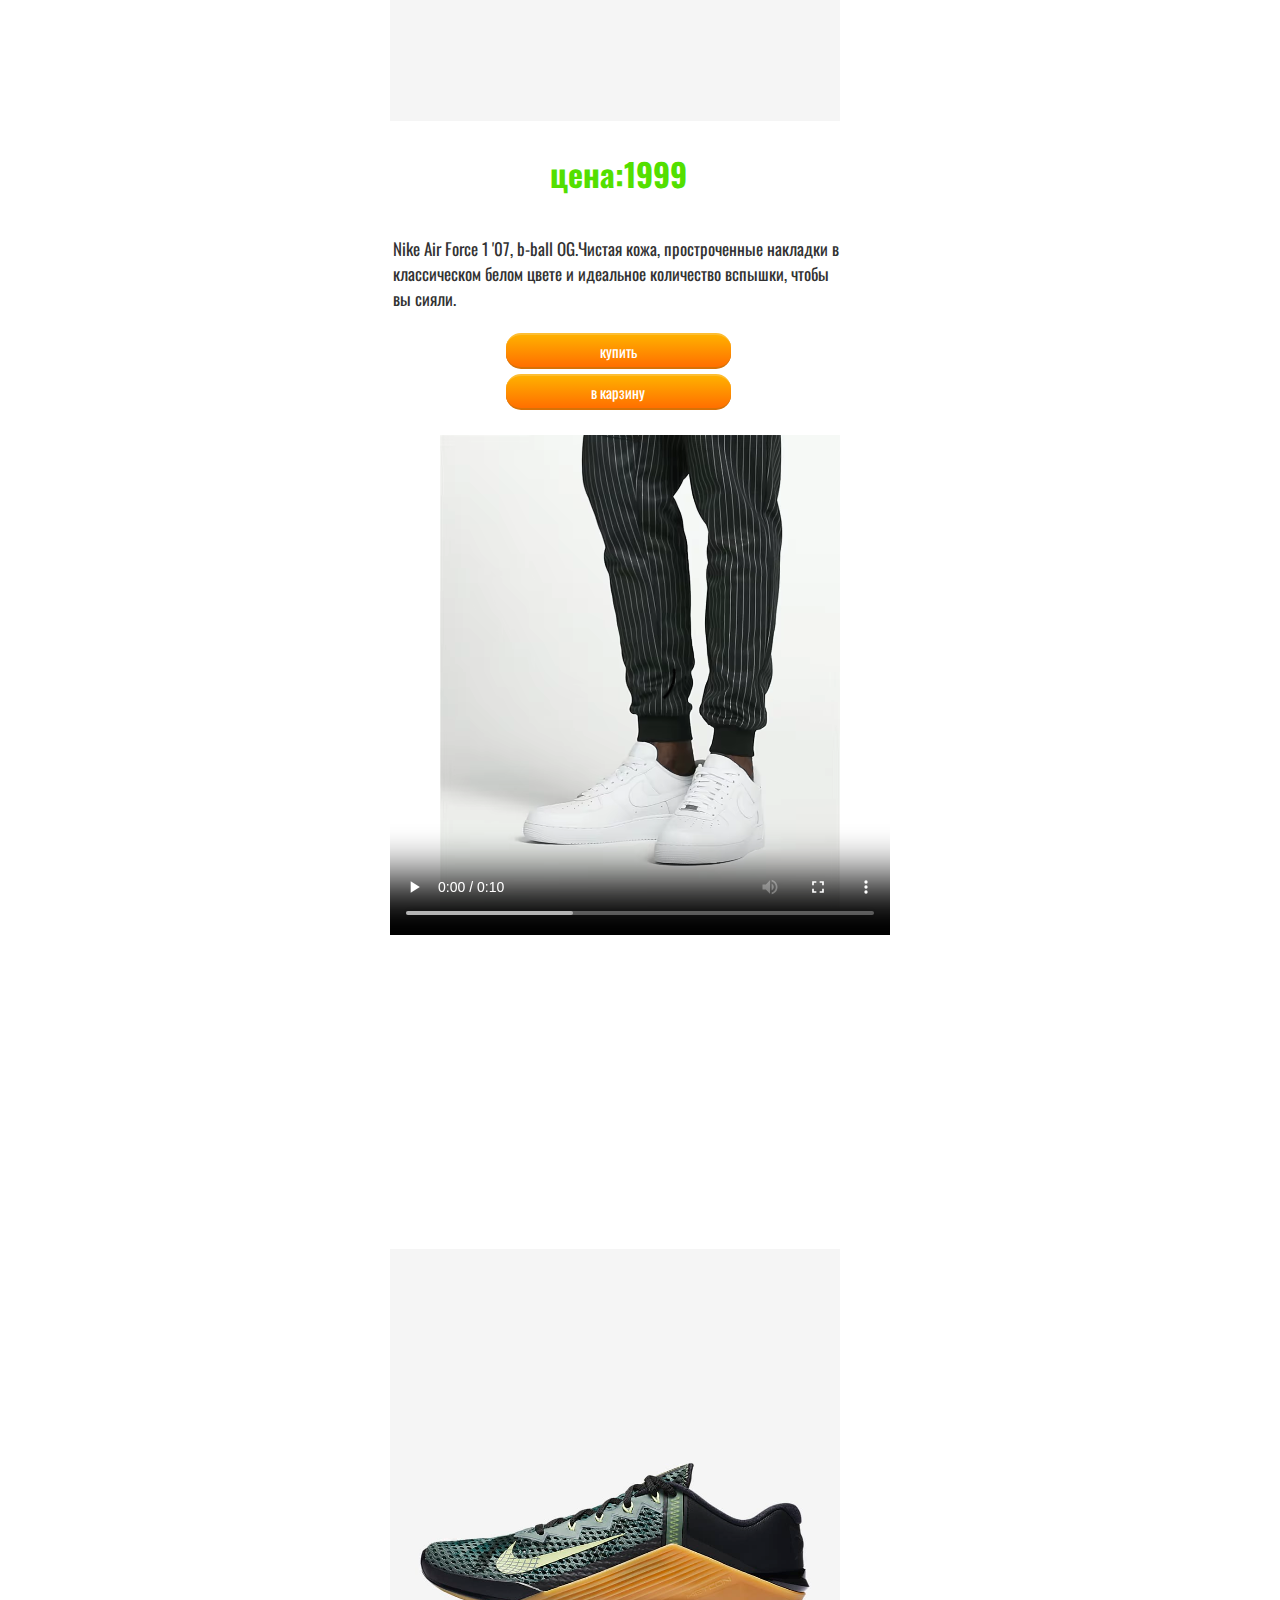
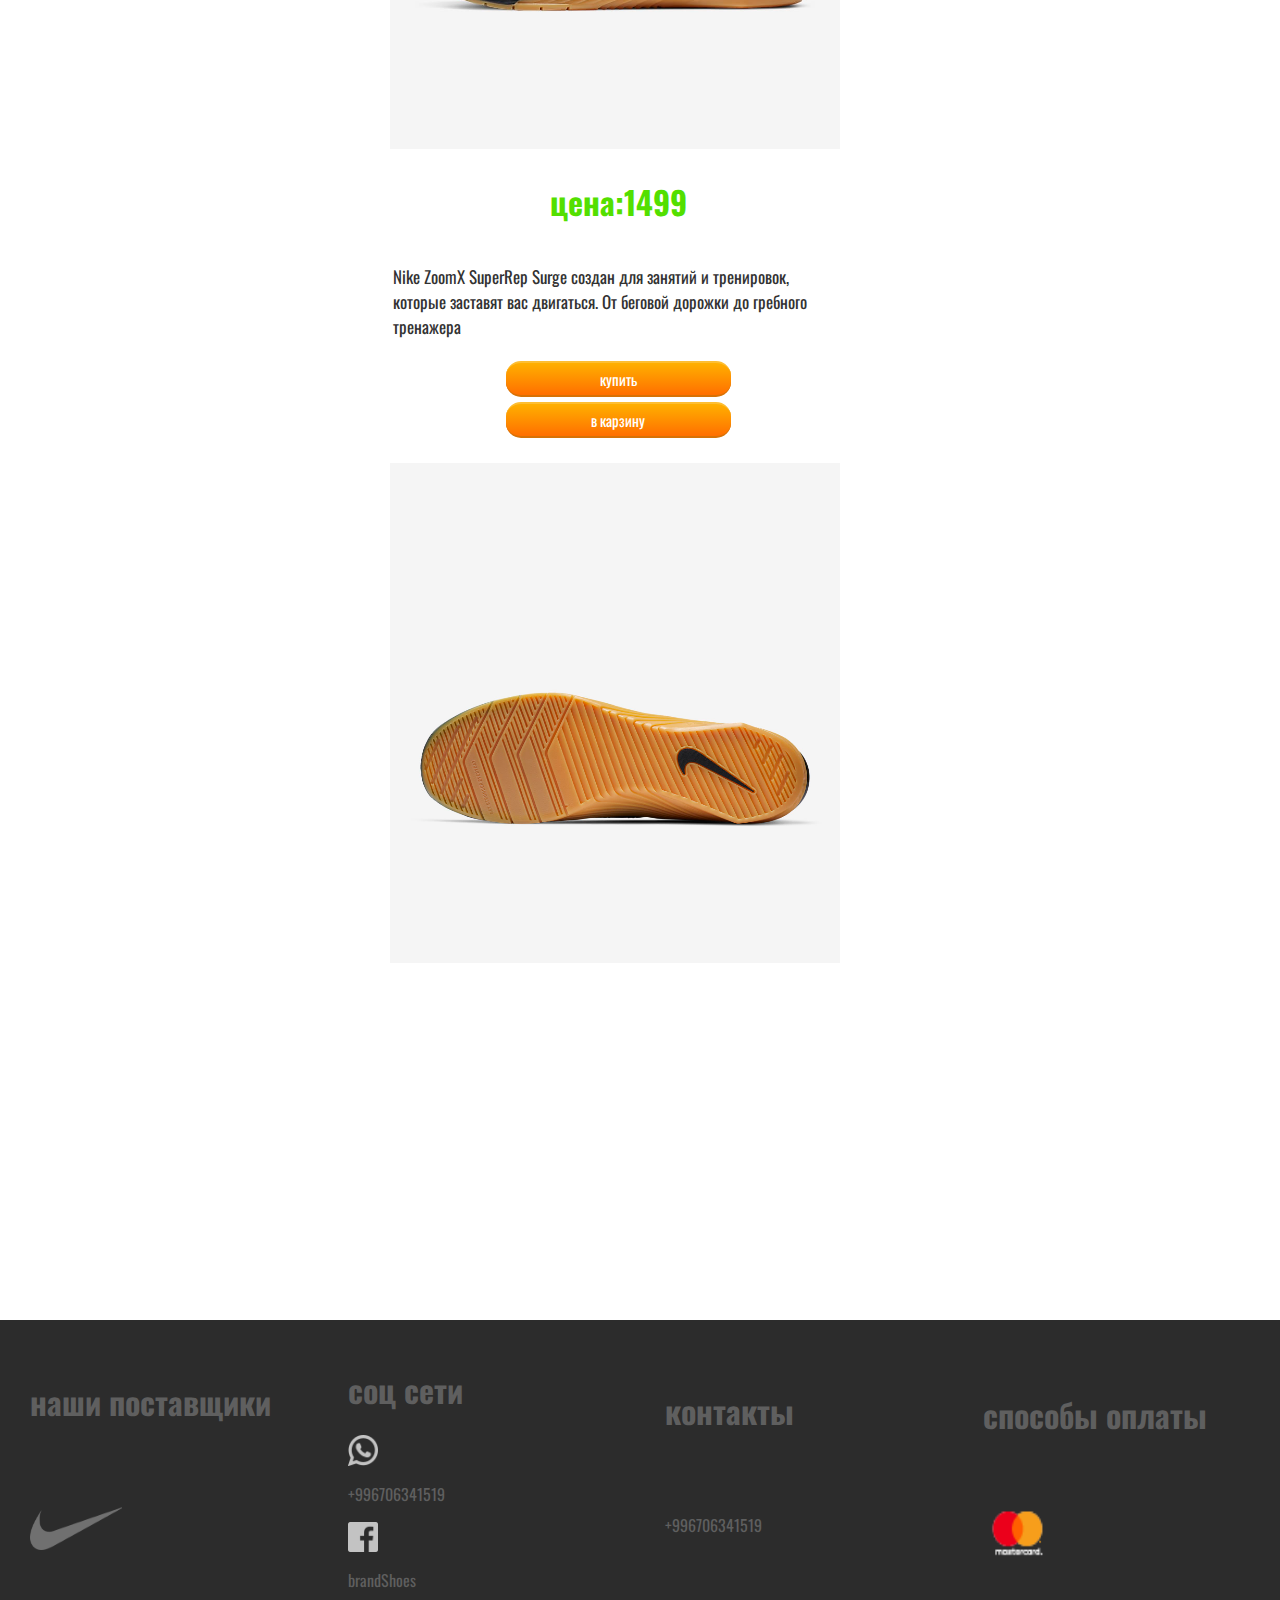
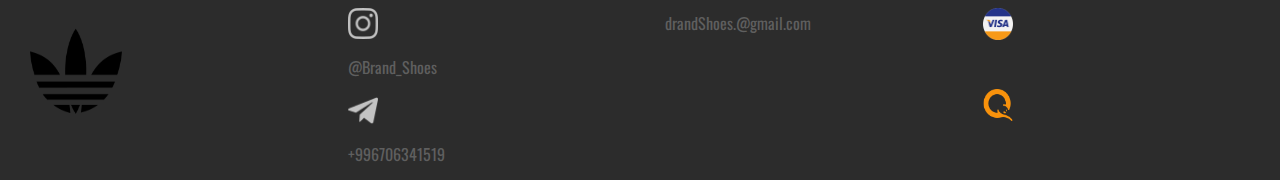
<file: man.html>
<!DOCTYPE html>
<html lang="en">
<head>
	<meta charset="UTF-8">
	<link rel="stylesheet" type="text/css" href="main.css">
	<link href="https://fonts.googleapis.com/css2?family=Anton&family=Oswald&display=swap" rel="stylesheet">
	<meta name="viewport" content="width=device-width, initial-scale=1.0">
	<title>for man</title>
</head>
<body>
	<div id="menu">
		<img src="shoeslogo.png" alt="" id="logo">
		<ul>
			<a href="index.html"><li class="list">главная</li></a>
		 	<a href="man.html"><li class="list">мужской</li></a>
		 	<a href="woman.html"><li class="list">женский</li></a>
		 	<a href="kid.html"><li class="list">детский</li></a>
		 	<a href="sport.html"><li class="list">футбольный</li></a>
		</ul>
	</div>
	<div class="top">
		<img src="img for man/banner for man.jpg">
		<h1 id="text1">Обувь на все<br>случаи жизни</h1>
	</div>
	<div class="listOfshoes">
		<div class="contentOfList">
			<img src="img for man/1.jpg" alt="" class="tovar">
			<div class="buttons">
				<h1 class="textoftovar">цена:2999</h1>
				<p class="diskription"> Nike Air Force 1 '07, b-ball OG.Прошитые накладки и идеально блестящую кожу черного цвета</p>
				<button class="buy"><a href="form.html" class="buytr">купить</a></button>
				<button class="buy">в карзину</button>
			</div>
		</div>
		<div class="contentOfList">
			<video controls loop>
				<source src="https://static.nike.com/a/videos/q_90,vc_vp9/cbedb964-eb14-4bae-b497-e2f249f57967/video.webm" type="">
			</video>
		</div>
		<div class="contentOfList">
			<img src="img for man/2.jpg" alt="" class="tovar">
			<div class="buttons">
				<h1 class="textoftovar">цена:2499</h1>
				<p class="diskription"> Nike Air Max 90 FlyEase.сочетает в себе неподвластный времени оригинальный дизайн Тинкер и технологию FlyEase Тоби. Каблук складывается, когда вы входите в него, а затем возвращается на место</p>
				<button class="buy"><a href="form.html" class="buytr">купить</a></button>
				<button class="buy">в карзину</button>
			</div>
		</div>
		<div class="contentOfList">
			<video controls loop>
				<source src="img for man/2vid.webm" type="">
			</video>
		</div>
		<div class="contentOfList">
			<img src="img for man/3.jpg" alt="" class="tovar">
			<div class="buttons">
				<h1 class="textoftovar">цена:1999</h1>
				<p class="diskription"> Nike Air Force 1 '07, b-ball OG.Чистая кожа, простроченные накладки в классическом белом цвете и идеальное количество вспышки, чтобы вы сияли.</p>
				<button class="buy"><a href="form.html" class="buytr">купить</a></button>
				<button class="buy">в карзину</button>
			</div>
		</div>
		<div class="contentOfList">
			<video controls loop>
				<source src="img for man/3vid.webm" type="">
			</video>
		</div>
		<div class="contentOfList">
			<img src="img for man/4.0.jpg" alt="" class="tovar">
			<div class="buttons">
				<h1 class="textoftovar">цена:1499</h1>
				<p class="diskription">Nike ZoomX SuperRep Surge создан для занятий и тренировок, которые заставят вас двигаться. От беговой дорожки до гребного тренажера </p>
				<button class="buy"><a href="form.html" class="buytr">купить</a></button>
				<button class="buy">в карзину</button>
			</div>
		</div>
		<div class="contentOfList">
			<img src="img for man/4.1.jpg" alt="" class="tovar">
		</div>
	</div>
	<div class="foter">
		<div class="contentfoter">
			<div class="content1">
				<h1 class="text3">наши поставщики</h1>
				<img src="iconPng/icons8-nike-144.png" alt="" class="iconbrans">
				<img src="iconPng/icons8-adidas-trefoil-150.png" alt="" class="iconbrans">
			</div>
			 <div class="content1">
			 	<h1 class="text3">соц сети</h1>
                 <img src="iconPng/whatsapp.png" class="icon"><p class="text4">+996706341519</p>
                 <img src="iconPng/facebook (1).png" class="icon"><p class="text4">brandShoes</p>
                 <img src="iconPng/instagram (1).png" class="icon"><p class="text4">@Brand_Shoes</p>
                 <img src="iconPng/telegram.png" class="icon"><p class="text4">+996706341519</p>
			 </div>
			 <div class="content1">
			 	<h1 class="text3">контакты</h1>
			 		<p class="text4">+996706341519</p>
			 		<p class="text4">drandShoes.@gmail.com</p>
			 		<p class="text4"></p>
			 </div>
			 <div class="content1">
			 	<h1 class="text3">способы оплаты</h1>
			 	<img src="iconPng/mastercard.png" alt="" class="icon1">
			 	<img src="iconPng/visa.png" alt="" class="icon2">
			 	<img src="iconPng/icons8-qiwi-50.png" alt="" class="icon2">
			 </div>
		</div>
	</div>
</body>
</html>
</file>
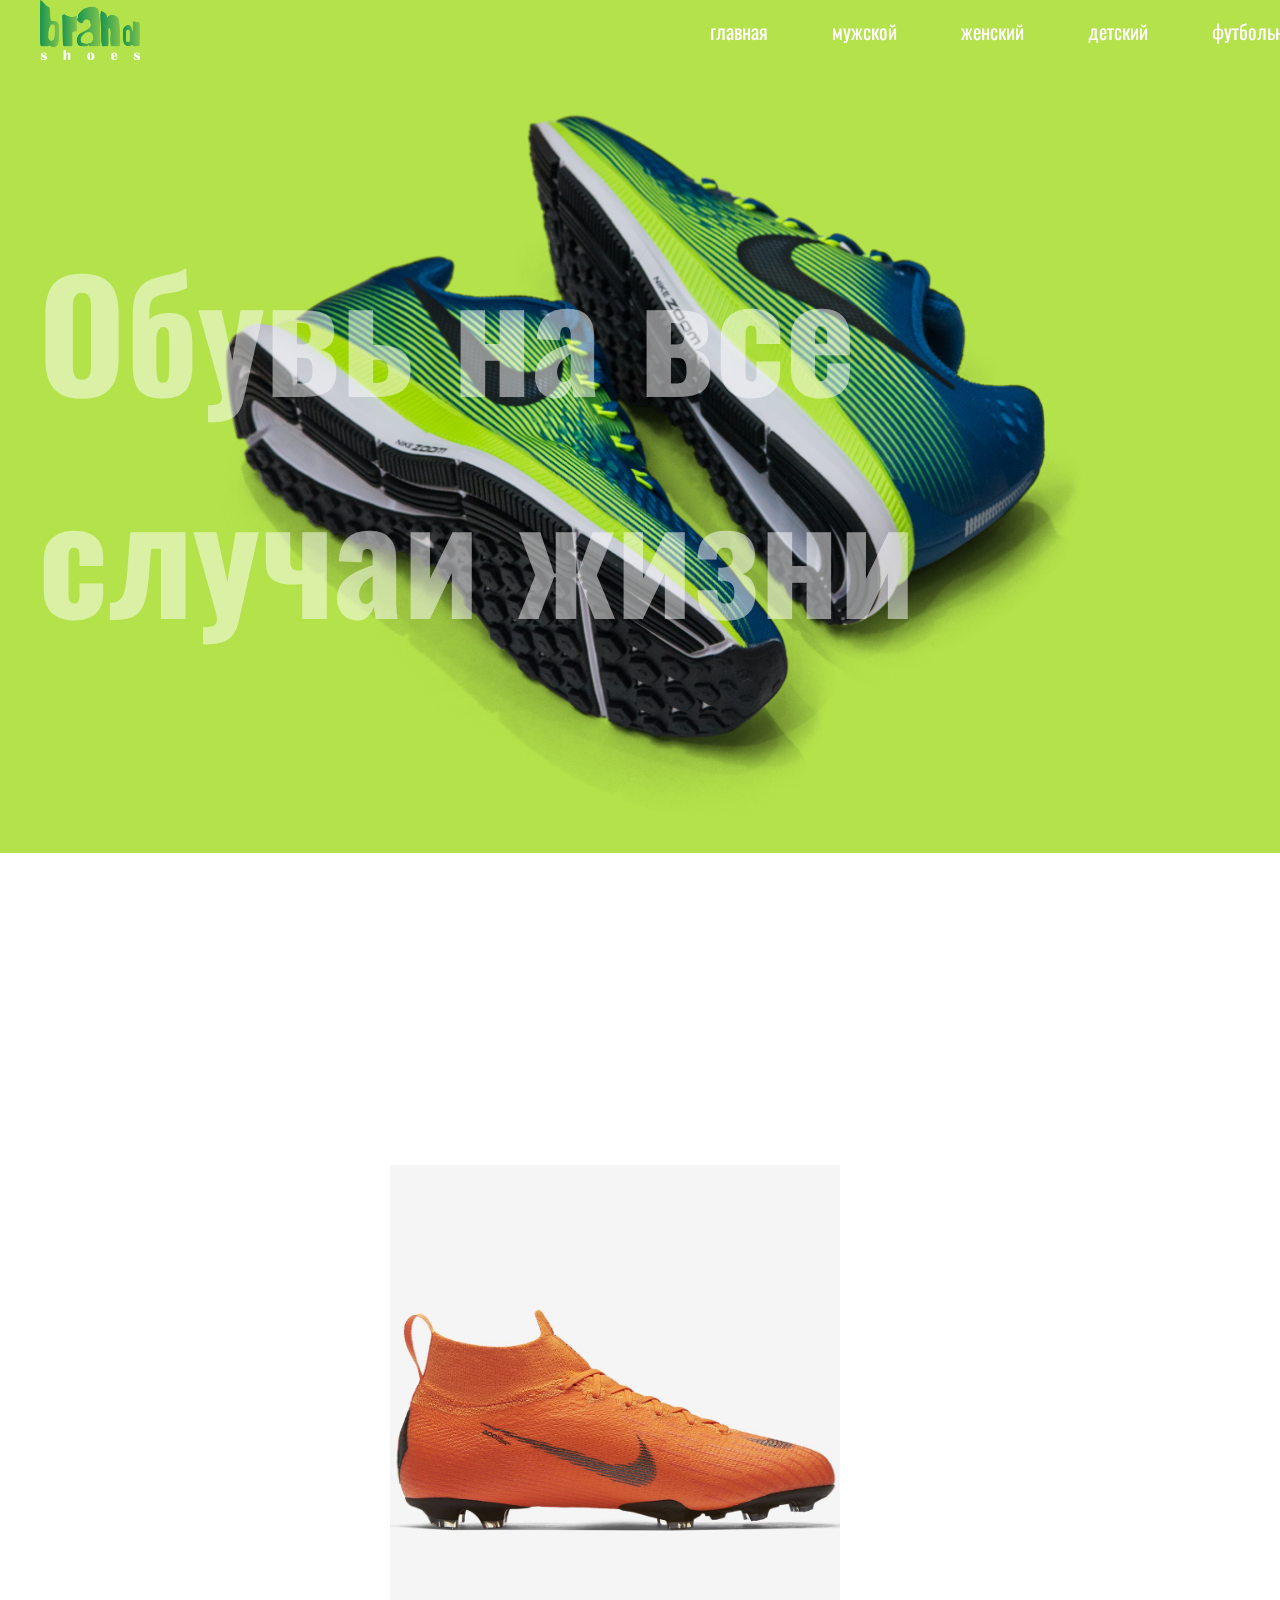
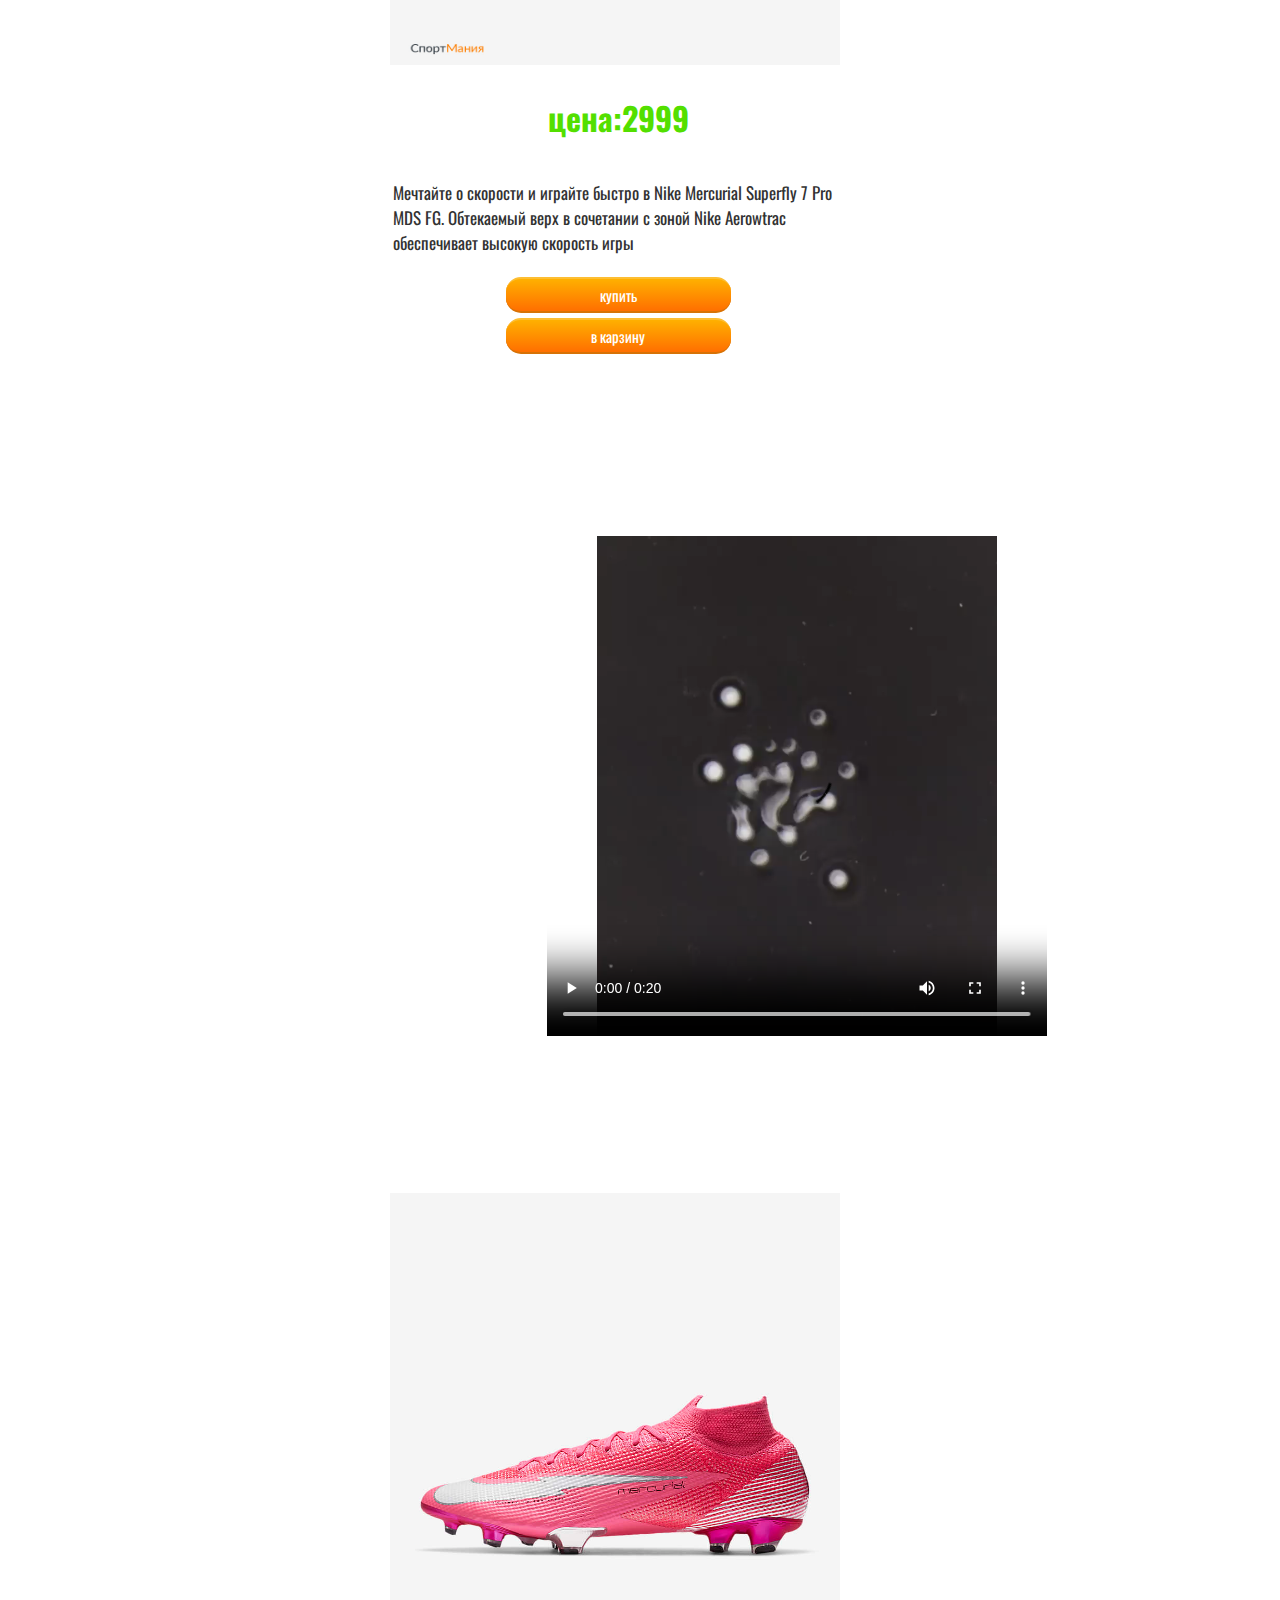
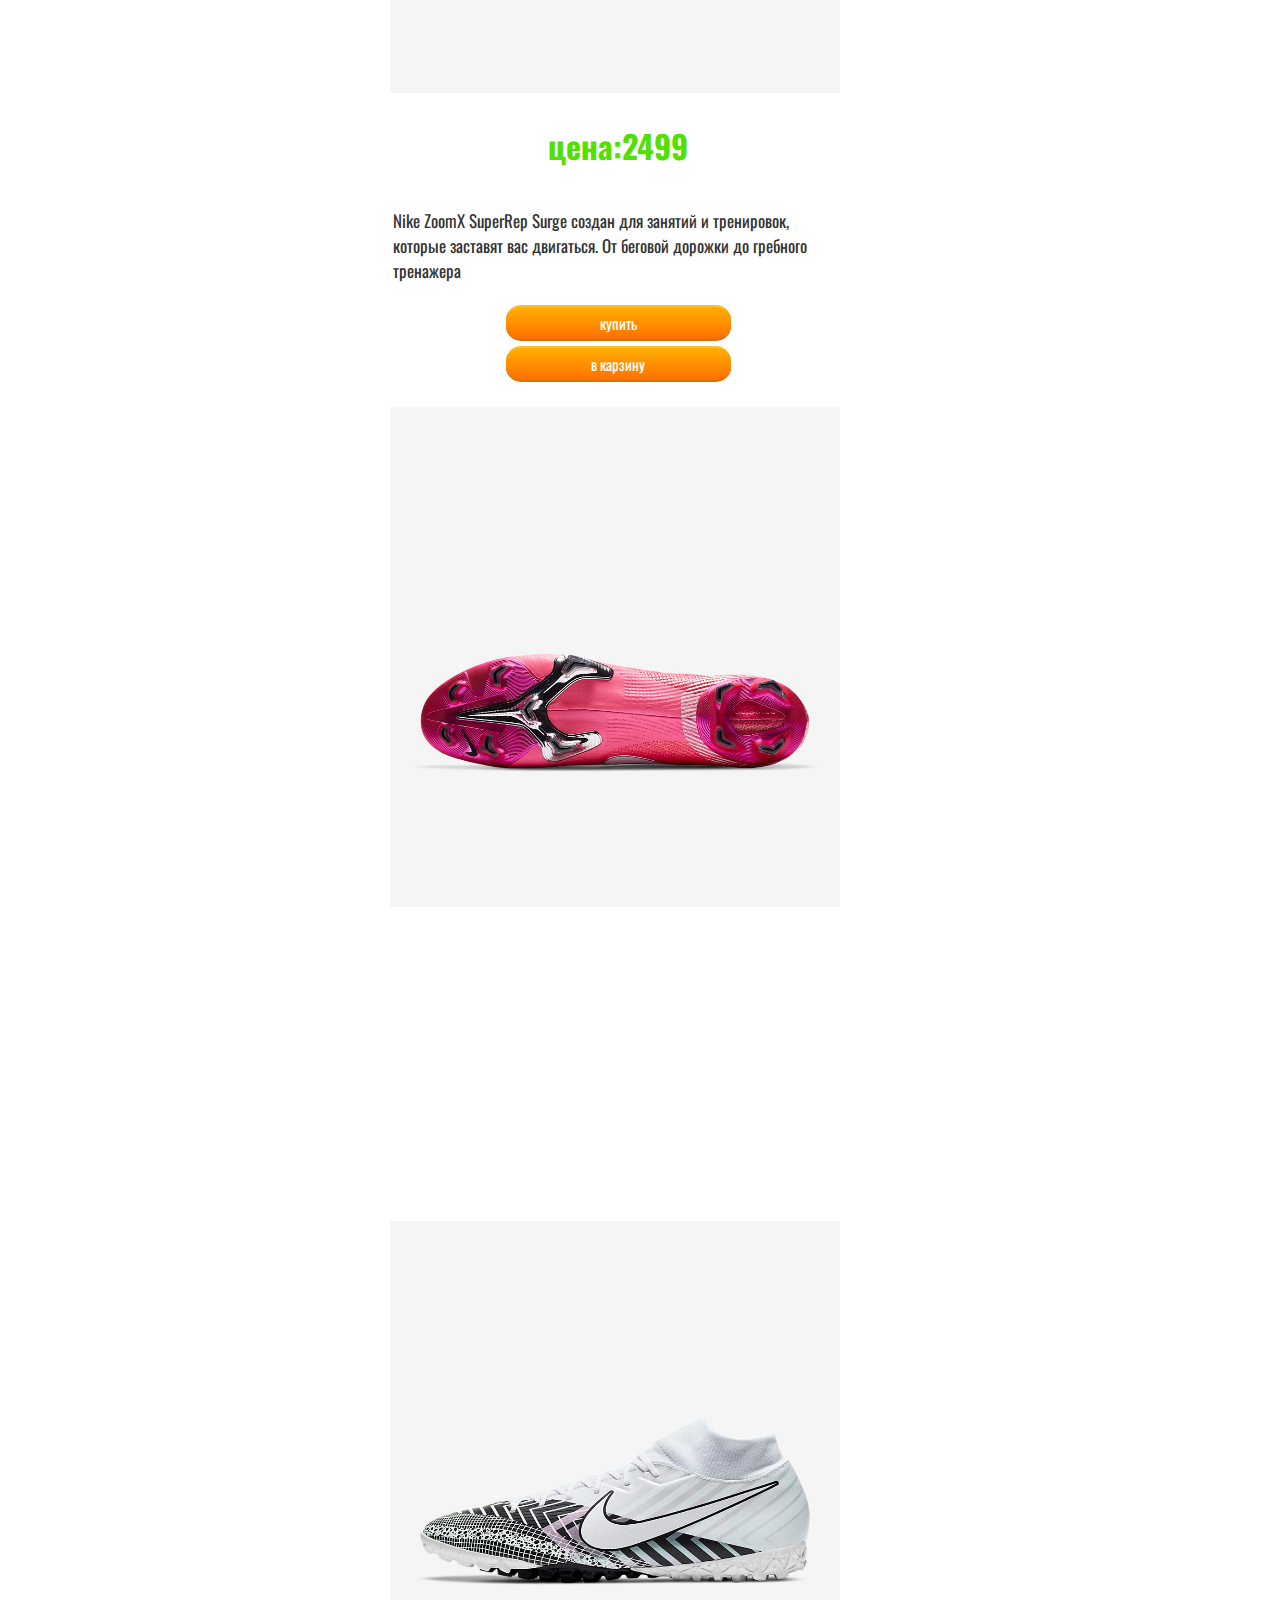
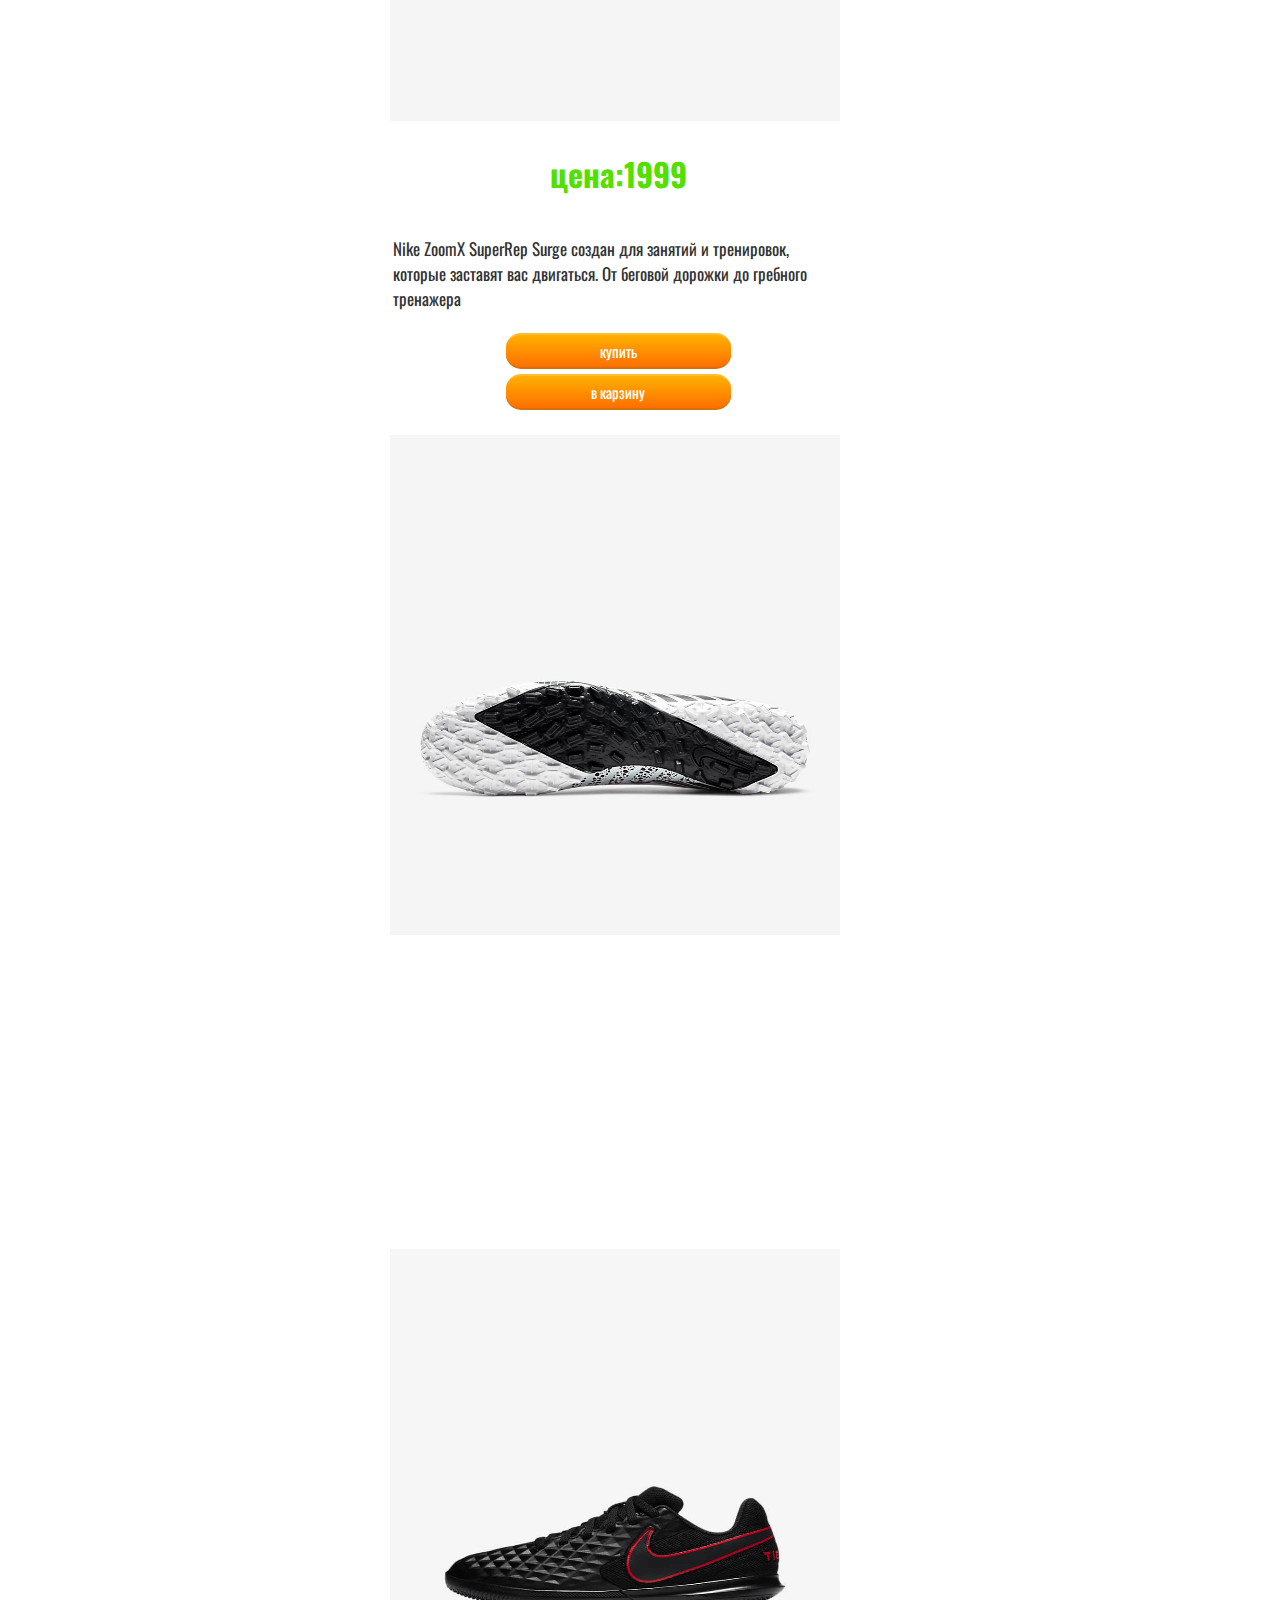
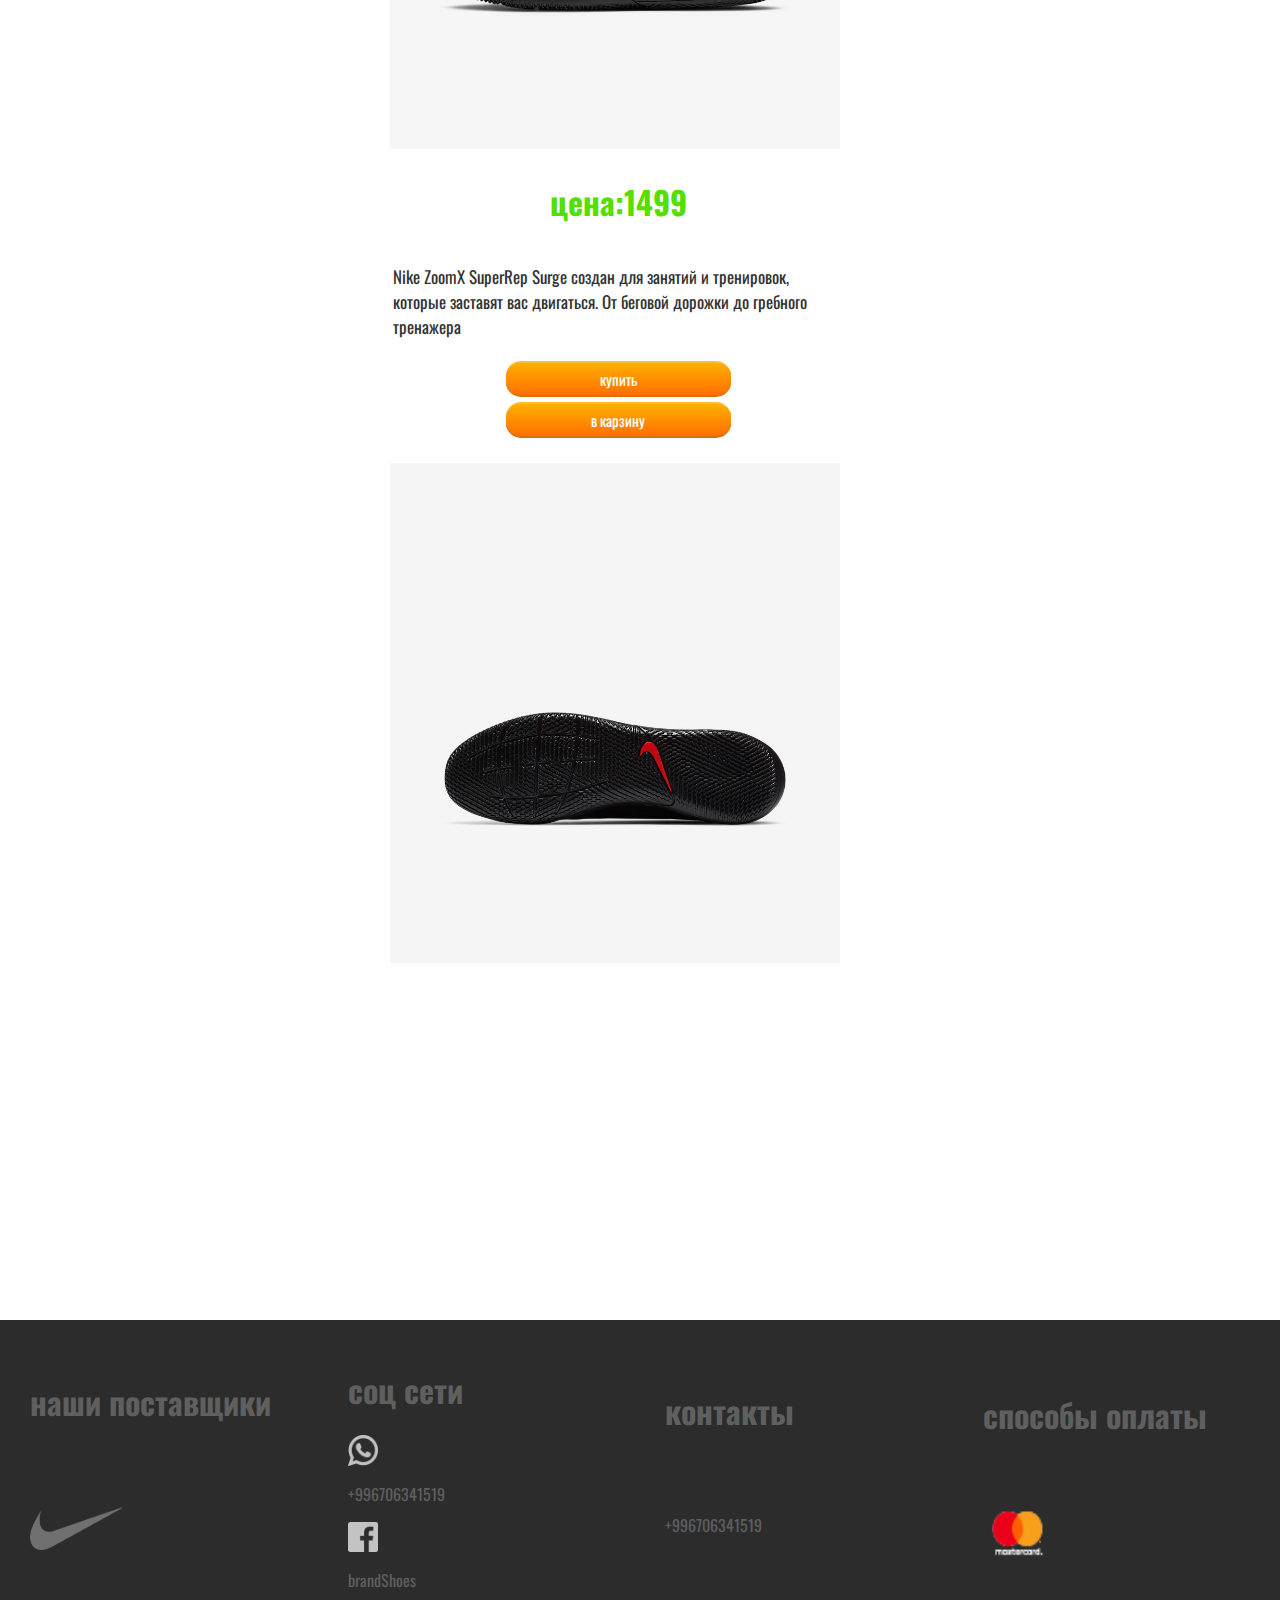
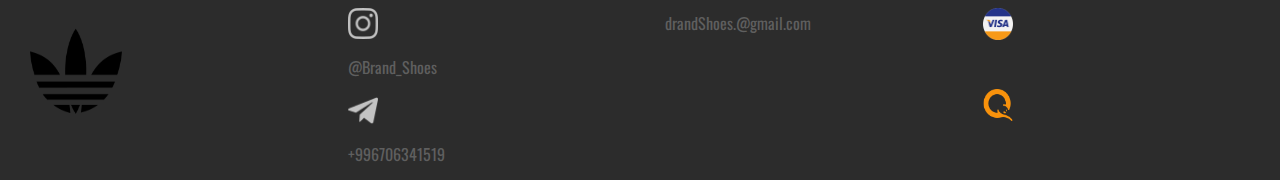
<file: sport.html>
<!DOCTYPE html>
<html lang="ru">
<head>
	<meta charset="UTF-8">
	<meta name="viewport" content="width=device-width, initial-scale=1.0">
	<link rel="stylesheet" type="text/css" href="main.css">
	<link href="https://fonts.googleapis.com/css2?family=Anton&family=Oswald&display=swap" rel="stylesheet">
	<title>for sport</title>
</head>
<body>
	<div id="menu">
		<img src="shoeslogo.png" alt="" id="logo">
		<ul>
			<a href="index.html"><li class="list">главная</li></a>
		 	<a href="man.html"><li class="list">мужской</li></a>
		 	<a href="woman.html"><li class="list">женский</li></a>
		 	<a href="kid.html"><li class="list">детский</li></a>
		 	<a href="sport.html"><li class="list">футбольный</li></a>
		</ul>
	</div>
	<div class="top">
		<img src="pexels-ray-piedra-1456706.jpg">
		<h1 id="text1">Обувь на все<br>случаи жизни</h1>
	</div>
	<div class="listOfshoes">
		<div class="contentOfList">
			<img src="img for football/1.0.jpg" alt="" class="tovar">
			<div class="buttons">
				<h1 class="textoftovar">цена:2999</h1>
				<p class="diskription">Мечтайте о скорости и играйте быстро в Nike Mercurial Superfly 7 Pro MDS FG. Обтекаемый верх в сочетании с зоной Nike Aerowtrac обеспечивает высокую скорость игры</p>
				<button class="buy"><a href="form.html" class="buytr">купить</a></button>
				<button class="buy">в карзину</button>
			</div>
		</div>
		<div class="contentOfList">
			<video controls loop class="contentOfList">
				<source src="img for football/t_video5364342929261332792.mp4" type="">
			</video>
		</div>
		<div class="contentOfList">
			<img src="img for football/2.0.jpg" alt="" class="tovar">
			<div class="buttons">
				<h1 class="textoftovar">цена:2499</h1>
				<p class="diskription">Nike ZoomX SuperRep Surge создан для занятий и тренировок, которые заставят вас двигаться. От беговой дорожки до гребного тренажера </p>
				<button class="buy"><a href="form.html" class="buytr">купить</a></button>
				<button class="buy">в карзину</button>
			</div>
		</div>
		<div class="contentOfList">
			<img src="img for football/2.1.jpg" alt="" class="tovar">
		</div>
		<div class="contentOfList">
			<img src="img for football/3.0.jpg" alt="" class="tovar">
			<div class="buttons">
				<h1 class="textoftovar">цена:1999</h1>
				<p class="diskription">Nike ZoomX SuperRep Surge создан для занятий и тренировок, которые заставят вас двигаться. От беговой дорожки до гребного тренажера </p>
				<button class="buy"><a href="form.html" class="buytr">купить</a></button>
				<button class="buy">в карзину</button>
			</div>
		</div>
		<div class="contentOfList">
			<img src="img for football/3.1.jpg" alt="" class="tovar">
		</div>
		<div class="contentOfList">
			<img src="img for football/4.0.jpg" alt="" class="tovar">
			<div class="buttons">
				<h1 class="textoftovar">цена:1499</h1>
				<p class="diskription">Nike ZoomX SuperRep Surge создан для занятий и тренировок, которые заставят вас двигаться. От беговой дорожки до гребного тренажера </p>
				<button class="buy"><a href="form.html" class="buytr">купить</a></button>
				<button class="buy">в карзину</button>
			</div>
		</div>
		<div class="contentOfList">
			<img src="img for football/4.1.jpg" alt="" class="tovar">
		</div>
	</div>
	<div class="foter">
		<div class="contentfoter">
			<div class="content1">
				<h1 class="text3">наши поставщики</h1>
				<img src="iconPng/icons8-nike-144.png" alt="" class="iconbrans">
				<img src="iconPng/icons8-adidas-trefoil-150.png" alt="" class="iconbrans">
			</div>
			 <div class="content1">
			 	<h1 class="text3">соц сети</h1>
                 <img src="iconPng/whatsapp.png" class="icon"><p class="text4">+996706341519</p>
                 <img src="iconPng/facebook (1).png" class="icon"><p class="text4">brandShoes</p>
                 <img src="iconPng/instagram (1).png" class="icon"><p class="text4">@Brand_Shoes</p>
                 <img src="iconPng/telegram.png" class="icon"><p class="text4">+996706341519</p>
			 </div>
			 <div class="content1">
			 	<h1 class="text3">контакты</h1>
			 		<p class="text4">+996706341519</p>
			 		<p class="text4">drandShoes.@gmail.com</p>
			 		<p class="text4"></p>
			 </div>
			 <div class="content1">
			 	<h1 class="text3">способы оплаты</h1>
			 	<img src="iconPng/mastercard.png" alt="" class="icon1">
			 	<img src="iconPng/visa.png" alt="" class="icon2">
			 	<img src="iconPng/icons8-qiwi-50.png" alt="" class="icon2">
			 </div>
		</div>
	</div>
</body>
</html>
</file>
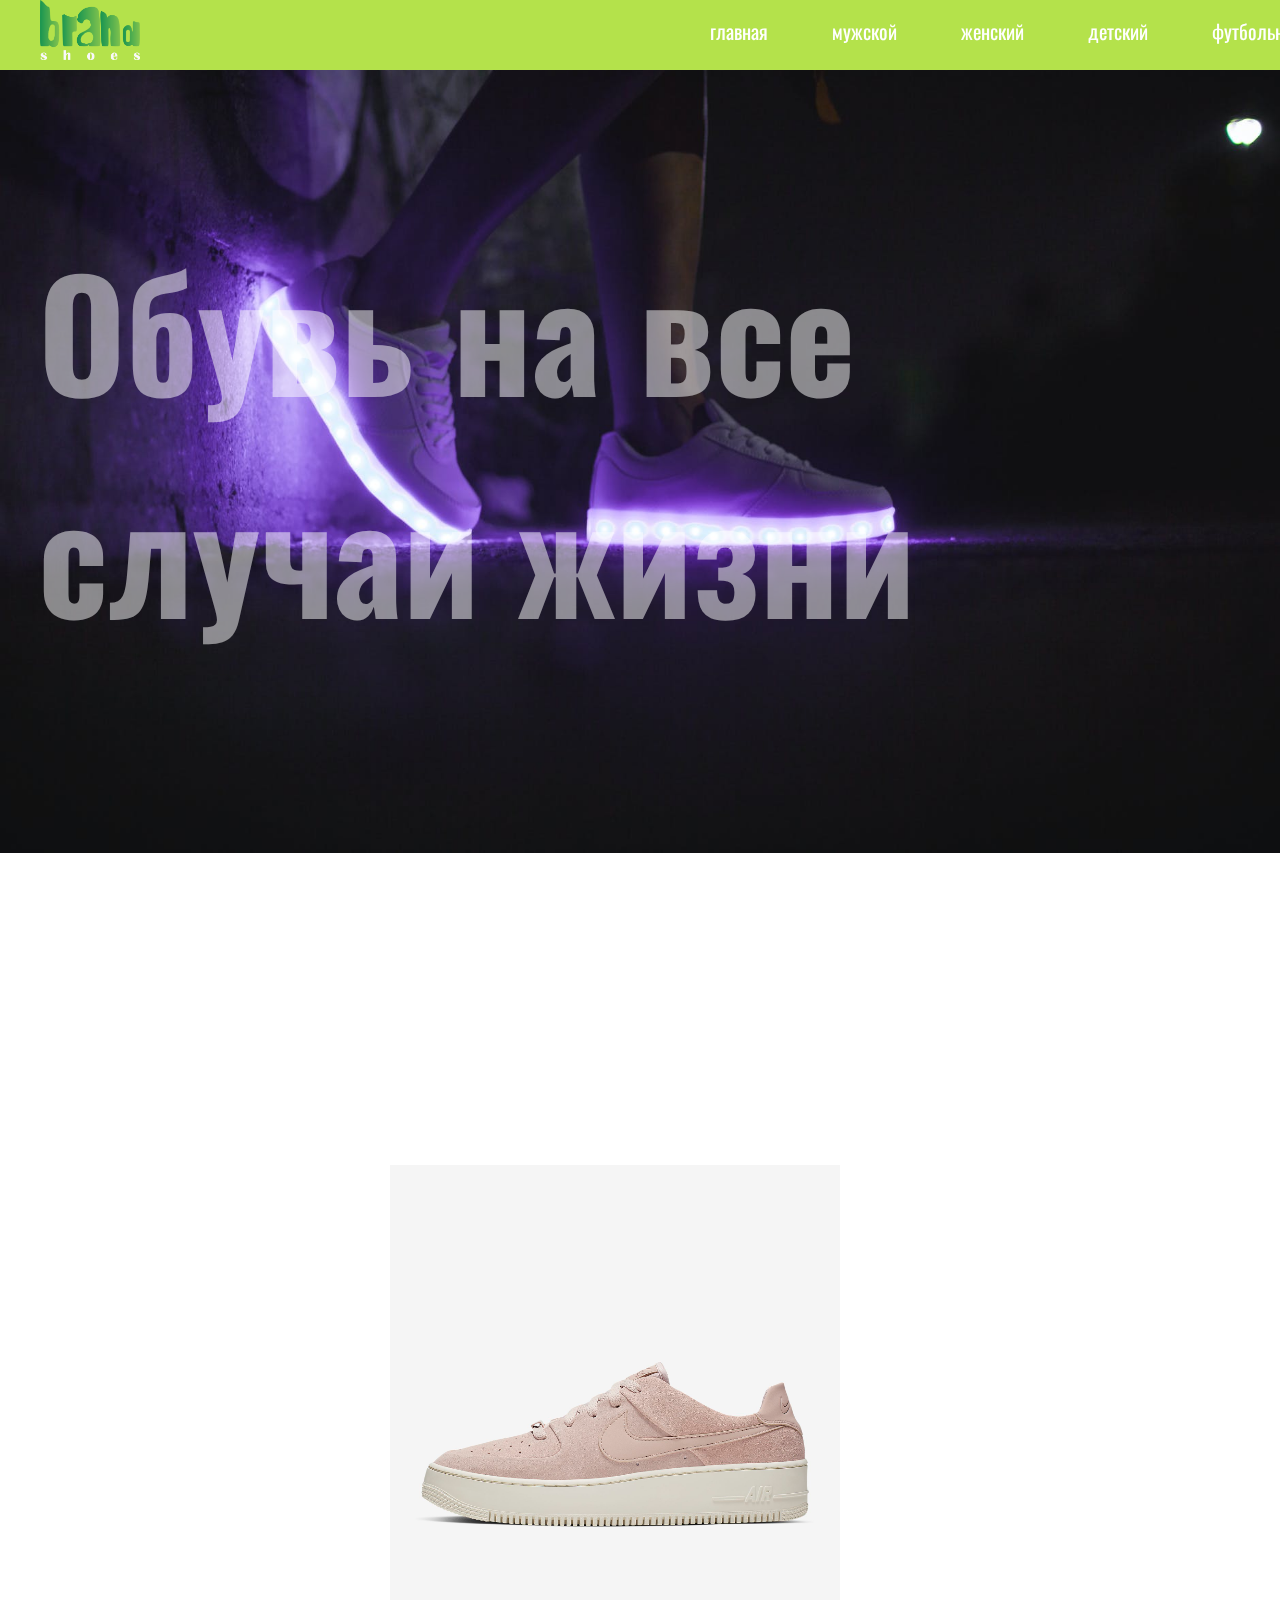
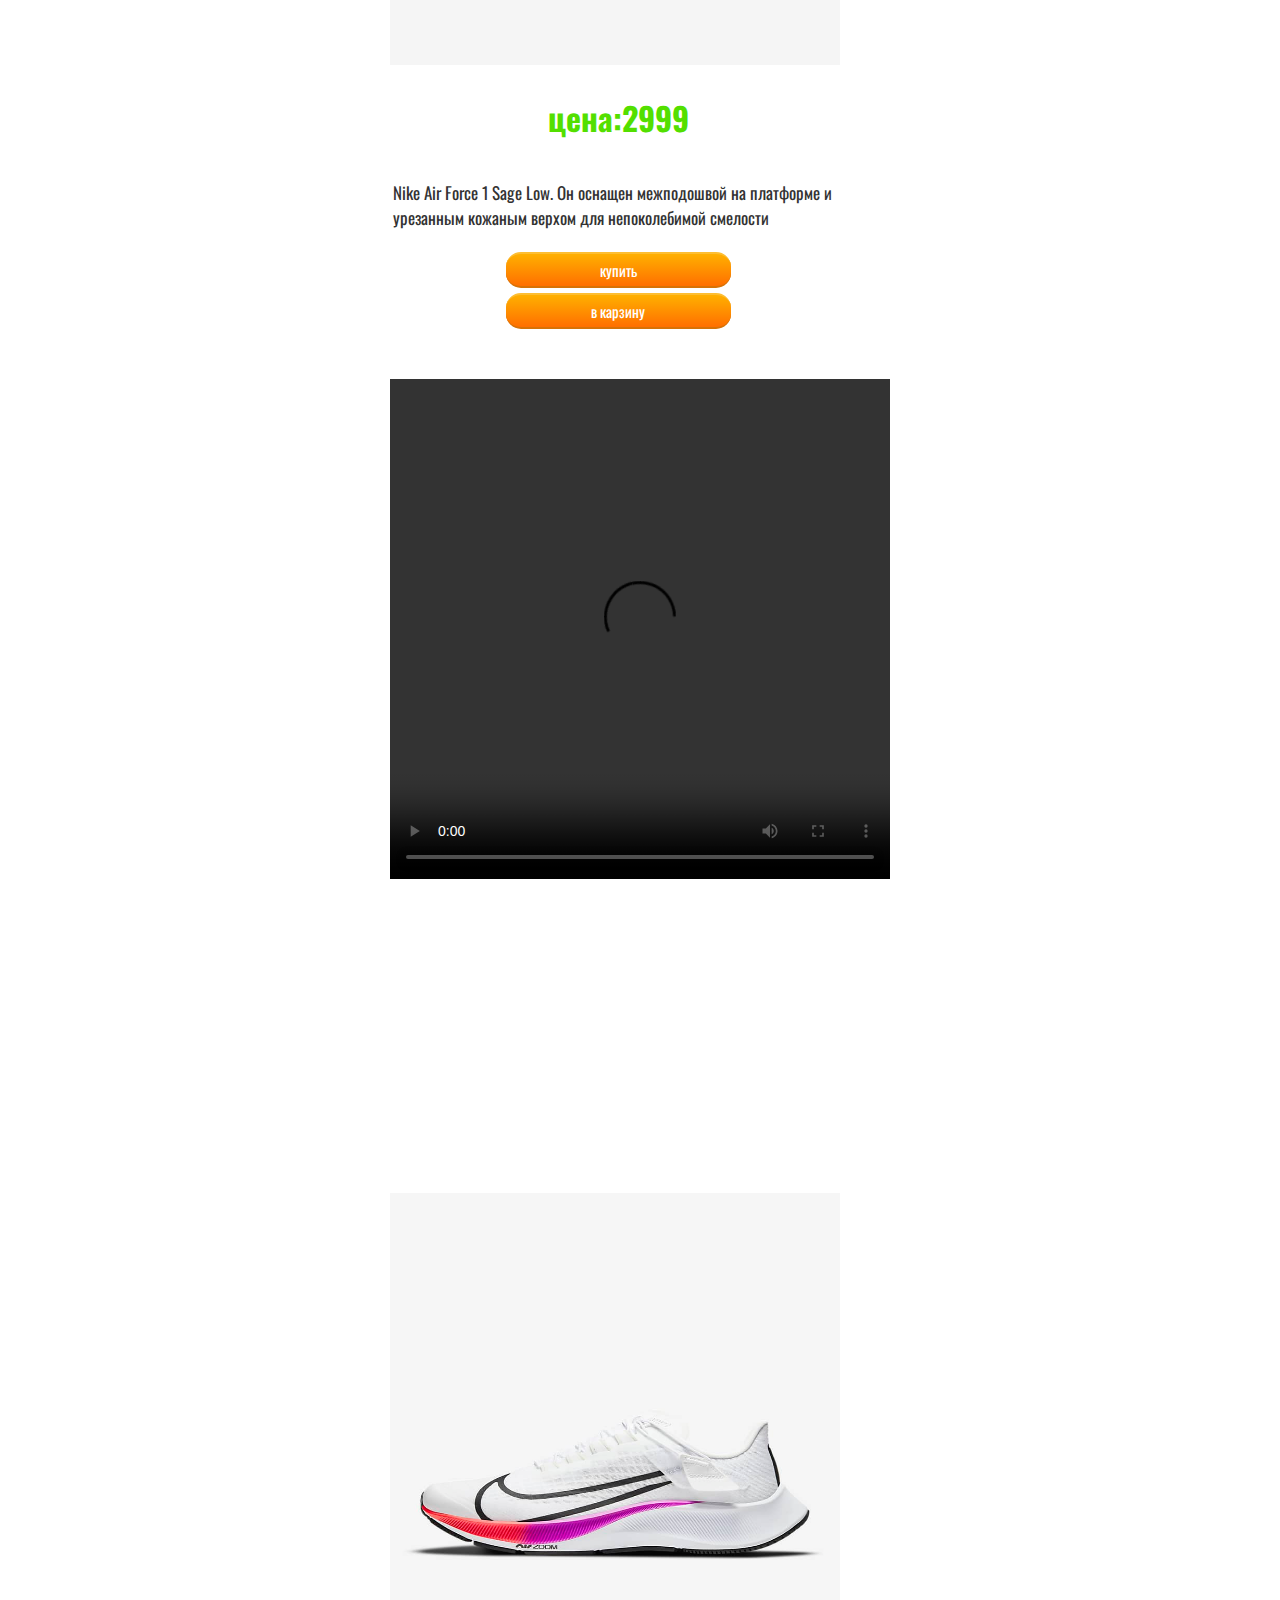
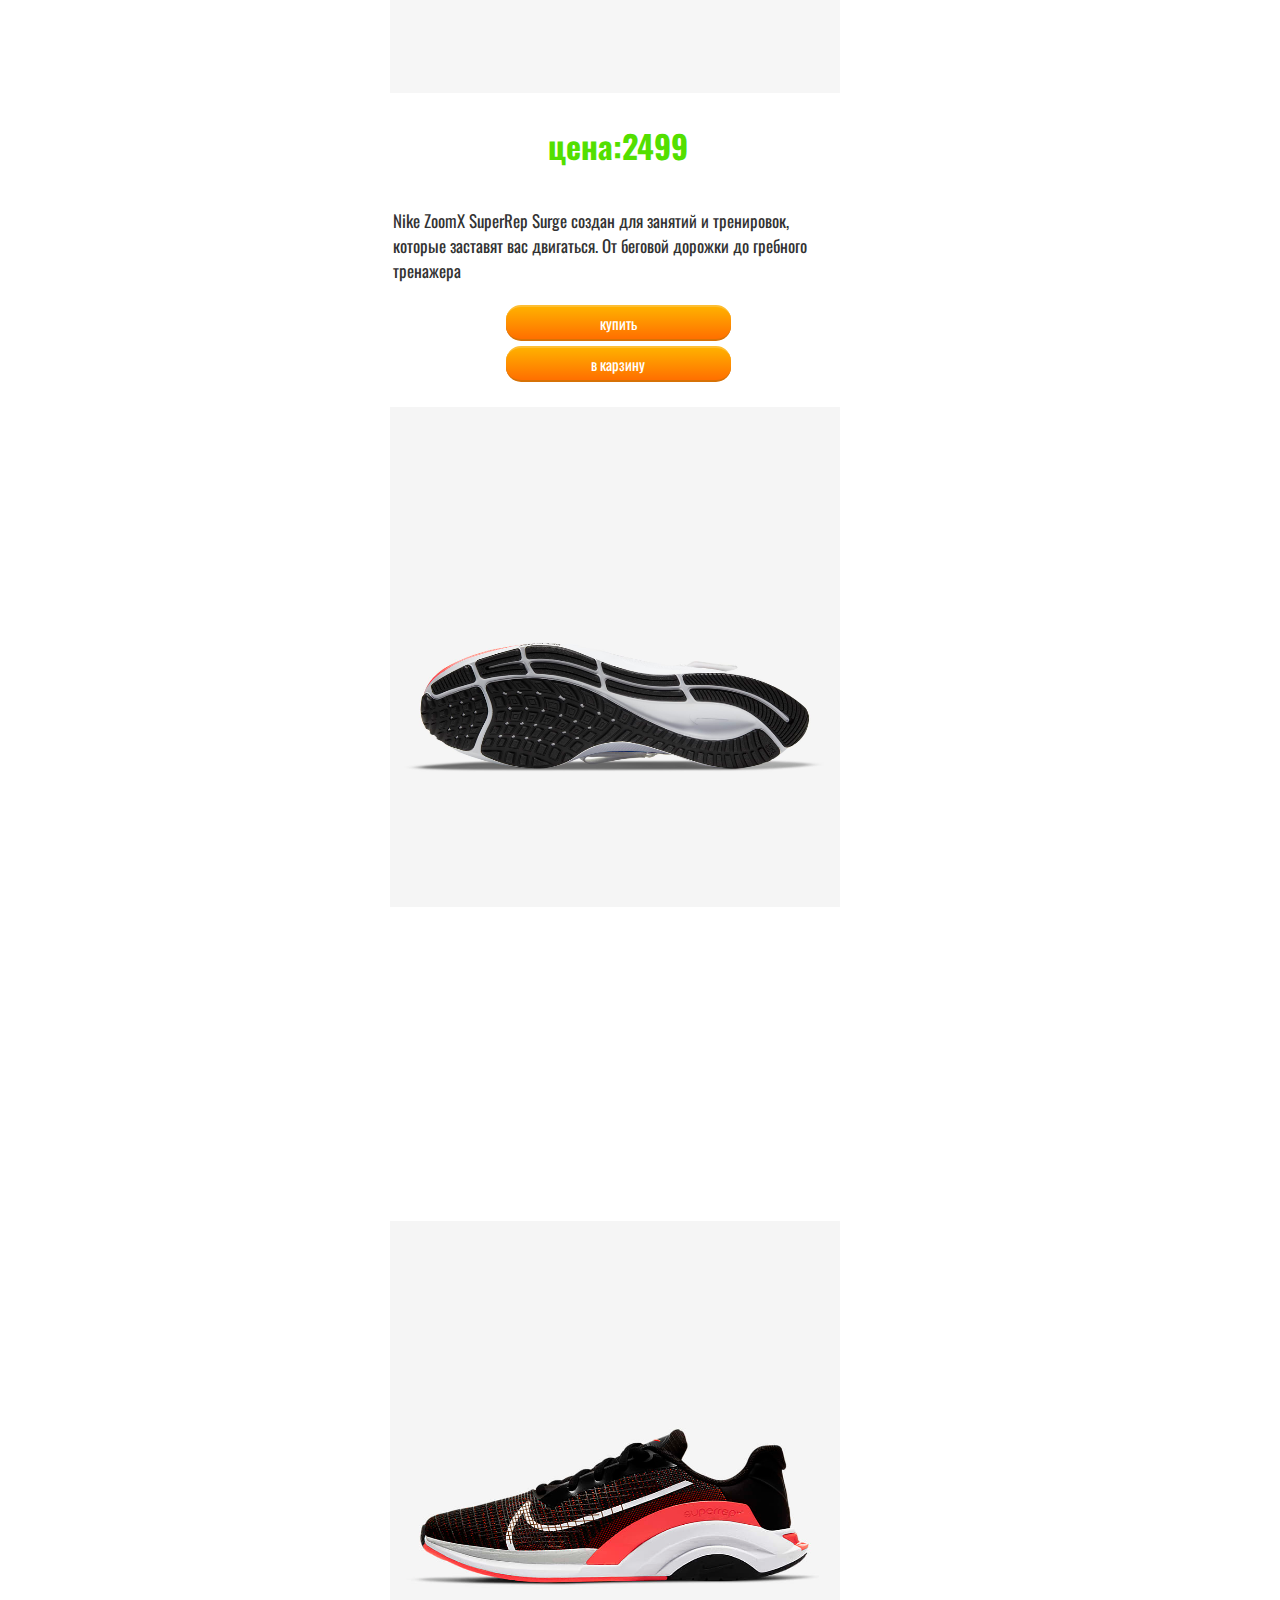
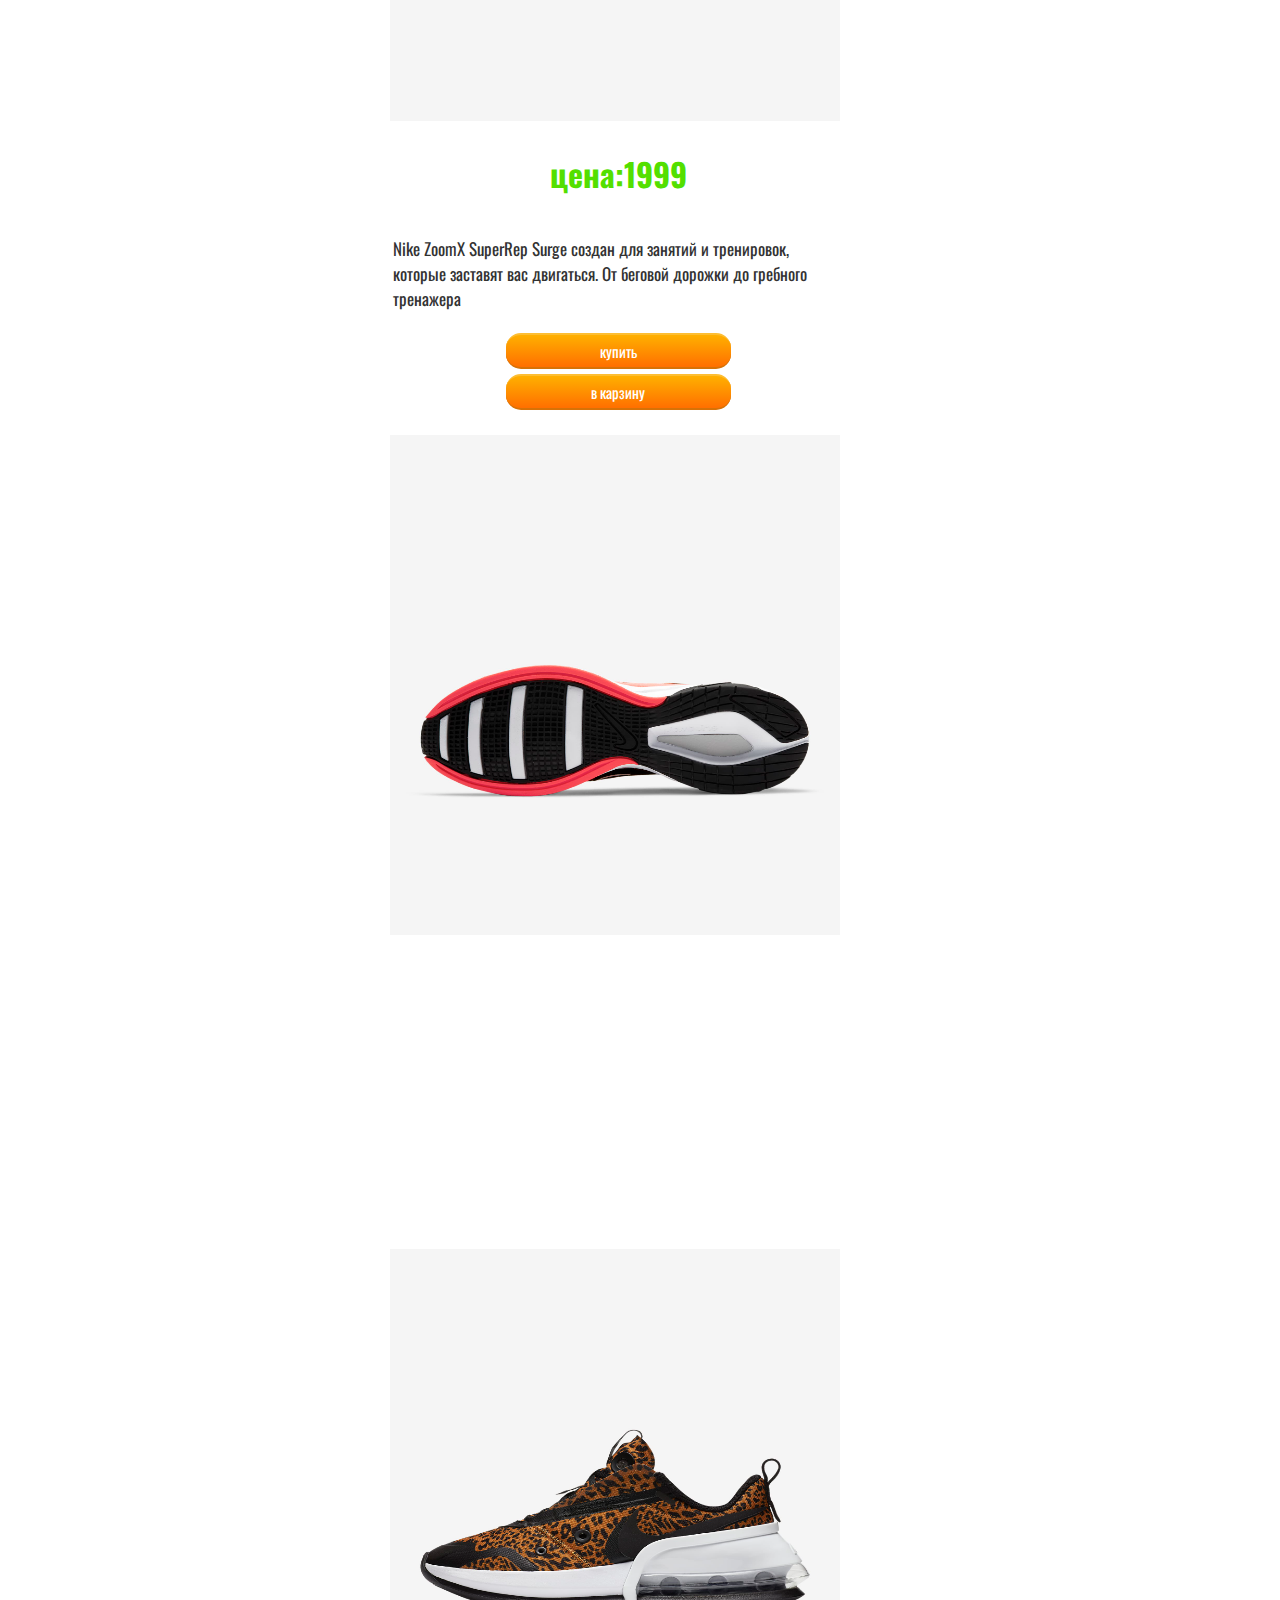
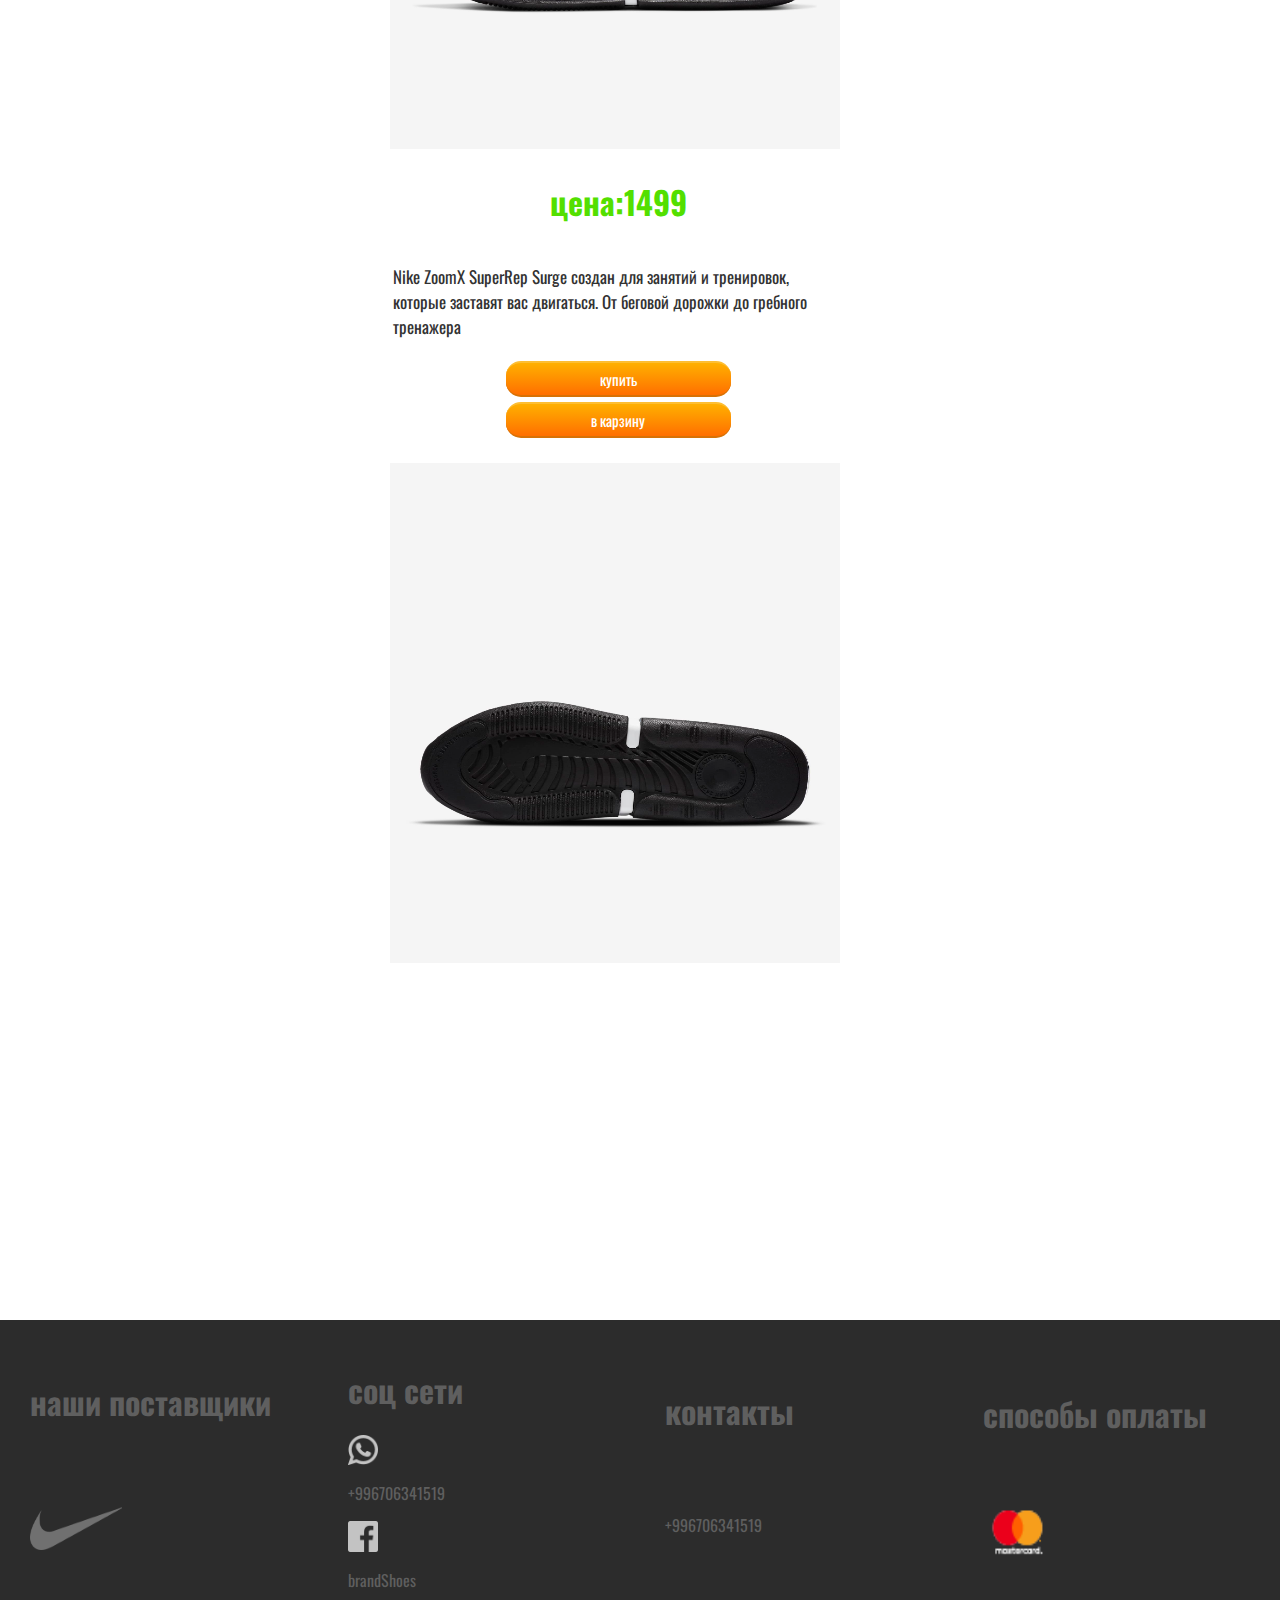
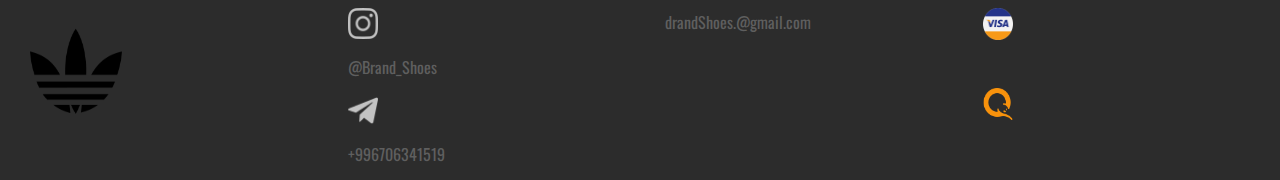
<file: woman.html>
<!DOCTYPE html>
<html lang="ru">
<head>
	<meta charset="UTF-8">
	<meta name="viewport" content="width=device-width, initial-scale=1.0">
	<link href="https://fonts.googleapis.com/css2?family=Anton&family=Oswald&display=swap" rel="stylesheet">
	<link rel="stylesheet" type="text/css" href="main.css">
	<title>for woman</title>
</head>
<body>
	<div id="menu">
		<img src="shoeslogo.png" alt="" id="logo">
		<ul>
			<a href="index.html"><li class="list">главная</li></a>
		 	<a href="man.html"><li class="list">мужской</li></a>
		 	<a href="woman.html"><li class="list">женский</li></a>
		 	<a href="kid.html"><li class="list">детский</li></a>
		 	<a href="sport.html"><li class="list">футбольный</li></a>
		</ul>
	</div>
	<div class="top">
		<img src="img for woman/banner for woman1.jpeg">
		<h1 id="text1">Обувь на все<br>случаи жизни</h1>
	</div>
	<div class="listOfshoes">
		<div class="contentOfList">
			<img src="img for woman/1.jpg" alt="" class="tovar">
			<div class="buttons">
				<h1 class="textoftovar">цена:2999</h1>
				<p class="diskription">Nike Air Force 1 Sage Low. Он оснащен межподошвой на платформе и урезанным кожаным верхом для непоколебимой смелости </p>
				<button class="buy"><a href="form.html" class="buytr">купить</a></button>
				<button class="buy">в карзину</button>
			</div>
		</div>
		<div class="contentOfList">
			<video controls loop>
				<source src="https://static.nike.com/a/videos/q_90,vc_vp9/aif9dnqkzzv98e9crpra/video.webm" type="">
			</video>
		</div>
		<div class="contentOfList">
			<img src="img for woman/2.0.jpg" alt="" class="tovar">
			<div class="buttons">
				<h1 class="textoftovar">цена:2499</h1>
				<p class="diskription">Nike ZoomX SuperRep Surge создан для занятий и тренировок, которые заставят вас двигаться. От беговой дорожки до гребного тренажера </p>
				<button class="buy"><a href="form.html" class="buytr">купить</a></button>
				<button class="buy">в карзину</button>
			</div>
		</div>
		<div class="contentOfList">
			<img src="img for woman/2.1.jpg" alt="" class="tovar">
		</div>
		<div class="contentOfList">
			<img src="img for woman/3.0.jpg" alt="" class="tovar">
			<div class="buttons">
				<h1 class="textoftovar">цена:1999</h1>
				<p class="diskription">Nike ZoomX SuperRep Surge создан для занятий и тренировок, которые заставят вас двигаться. От беговой дорожки до гребного тренажера </p>
				<button class="buy"><a href="form.html" class="buytr">купить</a></button>
				<button class="buy">в карзину</button>
			</div>
		</div>
		<div class="contentOfList">
			<img src="img for woman/3.1.jpg" alt="" class="tovar">
		</div>
		<div class="contentOfList">
			<img src="img for woman/4.0.jpg" alt="" class="tovar">
			<div class="buttons">
				<h1 class="textoftovar">цена:1499</h1>
				<p class="diskription">Nike ZoomX SuperRep Surge создан для занятий и тренировок, которые заставят вас двигаться. От беговой дорожки до гребного тренажера </p>
				<button class="buy"><a href="form.html" class="buytr">купить</a></button>
				<button class="buy">в карзину</button>
			</div>
		</div>
		<div class="contentOfList">
			<img src="img for woman/4.1.jpg" alt="" class="tovar">
		</div>
	</div>
	<div class="foter">
		<div class="contentfoter">
			<div class="content1">
				<h1 class="text3">наши поставщики</h1>
				<img src="iconPng/icons8-nike-144.png" alt="" class="iconbrans">
				<img src="iconPng/icons8-adidas-trefoil-150.png" alt="" class="iconbrans">
			</div>
			 <div class="content1">
			 	<h1 class="text3">соц сети</h1>
                 <img src="iconPng/whatsapp.png" class="icon"><p class="text4">+996706341519</p>
                 <img src="iconPng/facebook (1).png" class="icon"><p class="text4">brandShoes</p>
                 <img src="iconPng/instagram (1).png" class="icon"><p class="text4">@Brand_Shoes</p>
                 <img src="iconPng/telegram.png" class="icon"><p class="text4">+996706341519</p>
			 </div>
			 <div class="content1">
			 	<h1 class="text3">контакты</h1>
			 		<p class="text4">+996706341519</p>
			 		<p class="text4">drandShoes.@gmail.com</p>
			 		<p class="text4"></p>
			 </div>
			 <div class="content1">
			 	<h1 class="text3">способы оплаты</h1>
			 	<img src="iconPng/mastercard.png" alt="" class="icon1">
			 	<img src="iconPng/visa.png" alt="" class="icon2">
			 	<img src="iconPng/icons8-qiwi-50.png" alt="" class="icon2">
			 </div>
		</div>
	</div>
</body>
</html>
</file>
<file: main.css>
body 
{
	font-family: 'Oswald', sans-serif;
	margin: 0px;
	padding: 0px;
}
/*баннер*/
.top img 
{
	width: 100%;
	height: 40%;
	z-index: -1;
	filter: blur(0px);
}
/*логтип*/
#logo
{
	position: absolute;
	margin-left: 40px;
	width: 100px;
	height: 60px;

}
/*список*/
#menu
{
	background-color: #B4E24B;
 	margin-left: auto;
 	margin-right: auto; 
	display: inline;
	z-index: 1;
	position: fixed;
	width: 100%;
	height: 70px;
}
#menu ul
{
	position: relative;
	float: left;
	left: 50%;
	overflow:hidden;
}
.list 
{
	display: inline;
	margin: 30px;
	color: white;
	font-size: 20px;
}
a
{
	text-decoration: none;
	
}
a :hover
{
	border-left:   solid gray;
}
/*текст*/
#text1
{
	margin-top: -50%;
	margin-left: 3%;
	font-size:  150px;
	color: white;
	opacity: 0.5;

}

/*контент*/
#container 
{
	margin-top: 25%;
	display: inline;
	display: flex;

}
/*рисунок*/
#text2 
{
	display: flex;
	flex-direction: column;
	height: 400px;
	margin-left: 8%;
	width: 100%;
}
#text2 h1
{
	margin: 0px;
	padding: 0px;
	font-size: 55px;
	color: #00AB6F;
}

h2
{
	margin-top: 0px;
	color:#FF5300;
}
#img1
{

	float: right;
	margin-right: 110%;
	margin-top: 3%;
	height: 100%;
	width: 105%;
}
/*галерия+контент*/
.text5
{
	color:  #00AB6F; 
	font-size: 50px;
	display: flex;
	justify-content: center;
}
.aboutUs
{
	justify-content: center;
	display: flex;
	flex-direction: row;
	flex-wrap: wrap; 
}
.contentAboutUs
{ 
	display: flex;
	flex-direction: column;
	align-items: center;
	width: 500px;
	height: 500px;
	margin: 10px;
}
.pictures
{
	width: 50%;
	height: 50%;
}
.textAboutUs
{
	font-size: 50px;
	font-weight: bold;
	color: #323232;
}
.boxflex
{
	margin-top: 20%;
	display: flex;
	flex-direction: row;
	justify-content: space-between;
	margin: 110px;
	flex-wrap: wrap;
}
.flexbot
{
	padding: 0px;
	margin: 8px;
	background-color: gray;
	width: 300px;
	height: 300px;
	filter: grayscale(100%);
}
.flexbot:hover
{
	padding: 0px;
	margin: 8px;
	background-color: gray;
	width: 302px;
	height: 302px;
	filter: grayscale(0%);
}
.team
{
	display: flex;
	flex-direction: row;
	justify-content: center;
}
.contentOfTeam
{
	display: flex;
	flex-direction: column;
	align-items: center;
	justify-content: center;
	margin:10px;
	padding: 25px;
	width: 400px;
	height: 500px;
}
.workers
{
	width: 40%;
	height: 35%;
}
.textOfworkers  
{
	color: #323232;
	font-size: 20px;
}
/*новости*/
.news
{
	display: flex;
	flex-direction: row;
	flex-wrap: wrap;
	justify-content: center;

}
.textOfNews
{
	border: solid #323232;
	display: flex;
	flex-direction: column;
	align-items: center;
	margin: 20px;
	width: 400px;
	height: 500px;
	font-size: 20px;

}
.text6
{
	text-align: center;
	font-size: 35px;
	color: #323232;
}
/*-----------------------------
=============================*/
/*footer*/
.foter
{
	margin-top: 200px;
	padding: 20px;
	width: 100%;
	height: 420px;
	background-color: #2C2C2C;
}
.contentfoter 
{
	margin: 5px;
	height: 100px;
	display: flex;
	flex-direction: row;
	justify-content: space-around;
}
.content1
{
	margin: 5px;
	margin-top: 0px;
	width: 25%;
	height: 400px;
	display: flex;
	flex-direction: column;
	justify-content: space-around;

}
.iconbrans
{
	filter: grayscale(100%);
	width: 30%;
	height: 30%;
}
.icon
{
	
	filter: grayscale(100%);
	width: 10%;
	height: 8%;
}
.icon:hover
{
	filter: grayscale(0%);
}
.icon1
{
	
	width: 23%;
	height: 13%;
}
.icon2
{
	width: 10%;
	height: 8%;
}
.text3
{
	color: #5F5F5F;
}
.text4
{
	color: #5F5F5F; 
}
/*++++++++++++++++++++++++++++++++++++++++++
++++++++++++++++++++++++++++++++++++++++++
FORMAN
++++++++++++++++++++++++++++++++++++++++++*/
/*список товаров*/
.listOfshoes
{
	margin: 5px;
	margin-top: 27%;
	display: flex;
	flex-wrap: wrap;
	justify-content: space-around;
	flex-direction: row;
	align-items: center;
}
.contentOfList
{
	margin: 157px;
	width: 500px;
	height: 500px;

}
.tovar 
{
	width: 450px;
	height: 500px;
}
.diskription
{
	font-size: 17px;
	color: #323232;
}
/*кнопка купить */
.buttons
{
	width: 90%;
	display: flex;
	flex-direction: column;
	align-items: center;
	margin: 3px;
}
.buy 
{
  padding:5px;
  width: 50%;	
  display: inline-block;
  color: white;
  text-decoration: none;
  margin-top: 5px;
  outline: none;
  border-width: 2px 0;
  border-style: solid none;
  border-color: #FDBE33 #000 #D77206;
  box-shadow:  0 10 40px rgba(0,0,0,1);
  border-radius: 15px;
  background: linear-gradient(#FFB000, #FF6F00) #E38916;
  transition: 0.2s;
} 
.buy:hover 
{ 
	background: linear-gradient(#f5ae00, #f59500) #f5ae00; 
}
.buy:active 
{ 
	background: linear-gradient(#f59500, #f5ae00) #f59500; 
}
video
{
	width: 500px;
	height: 500px;
}
.textoftovar
{
	color: #53DF00;
}
.buytr
{
	color: white;
}
/*=====================
форма=================*/
.formcontain
{
	filter: grayscale(100%);
	position: absolute;
	margin-top: 5%;
	margin-left: 35%;
	width: 650px;
	height: 580px;
	background-image: url(10.jpeg);
	background-size: cover;
}
.formcontain:hover
{
	filter: grayscale(0%);
}
form
{
	margin:30px;
	display: flex;
	flex-direction: column;
	align-items: center;
}
input 
{
	border:none;
	box-shadow:  5px 5px 5px 7px rgba(0,0,0,0.5);
	text-align: center;
	font-size: 20px;
	margin-bottom: 30px;
	border-radius: 30px;
	width: 300px;
	height: 50px;
}
input:hover  
{
	width: 350px;
}	
button
{
  font-family: 'Oswald', sans-serif;
  text-align: center;
  font-size: 15px;
  width: 30%;	
  display: inline-block;
  color: white;
  text-decoration: none;
  padding: .5em 2em;
  outline: none;
  border-width: 2px 0;
  border-style: solid none;
  border-color: #FDBE33 #000 #D77206;
  border-radius: 20px;
  /*box-shadow:  5px 5px 5px 7px rgba(0,0,0,0.5);*/
  background: linear-gradient(#FFB000, #FF6F00) #E38916;
}
button:hover
{
	background: linear-gradient(#f5ae00, #f59500) #f5ae00;
}
section 
{
	margin-top: 43%;
	padding: 0px;
	width: 100%;
	height: 70%;
	position: absolute;
}
</file>
